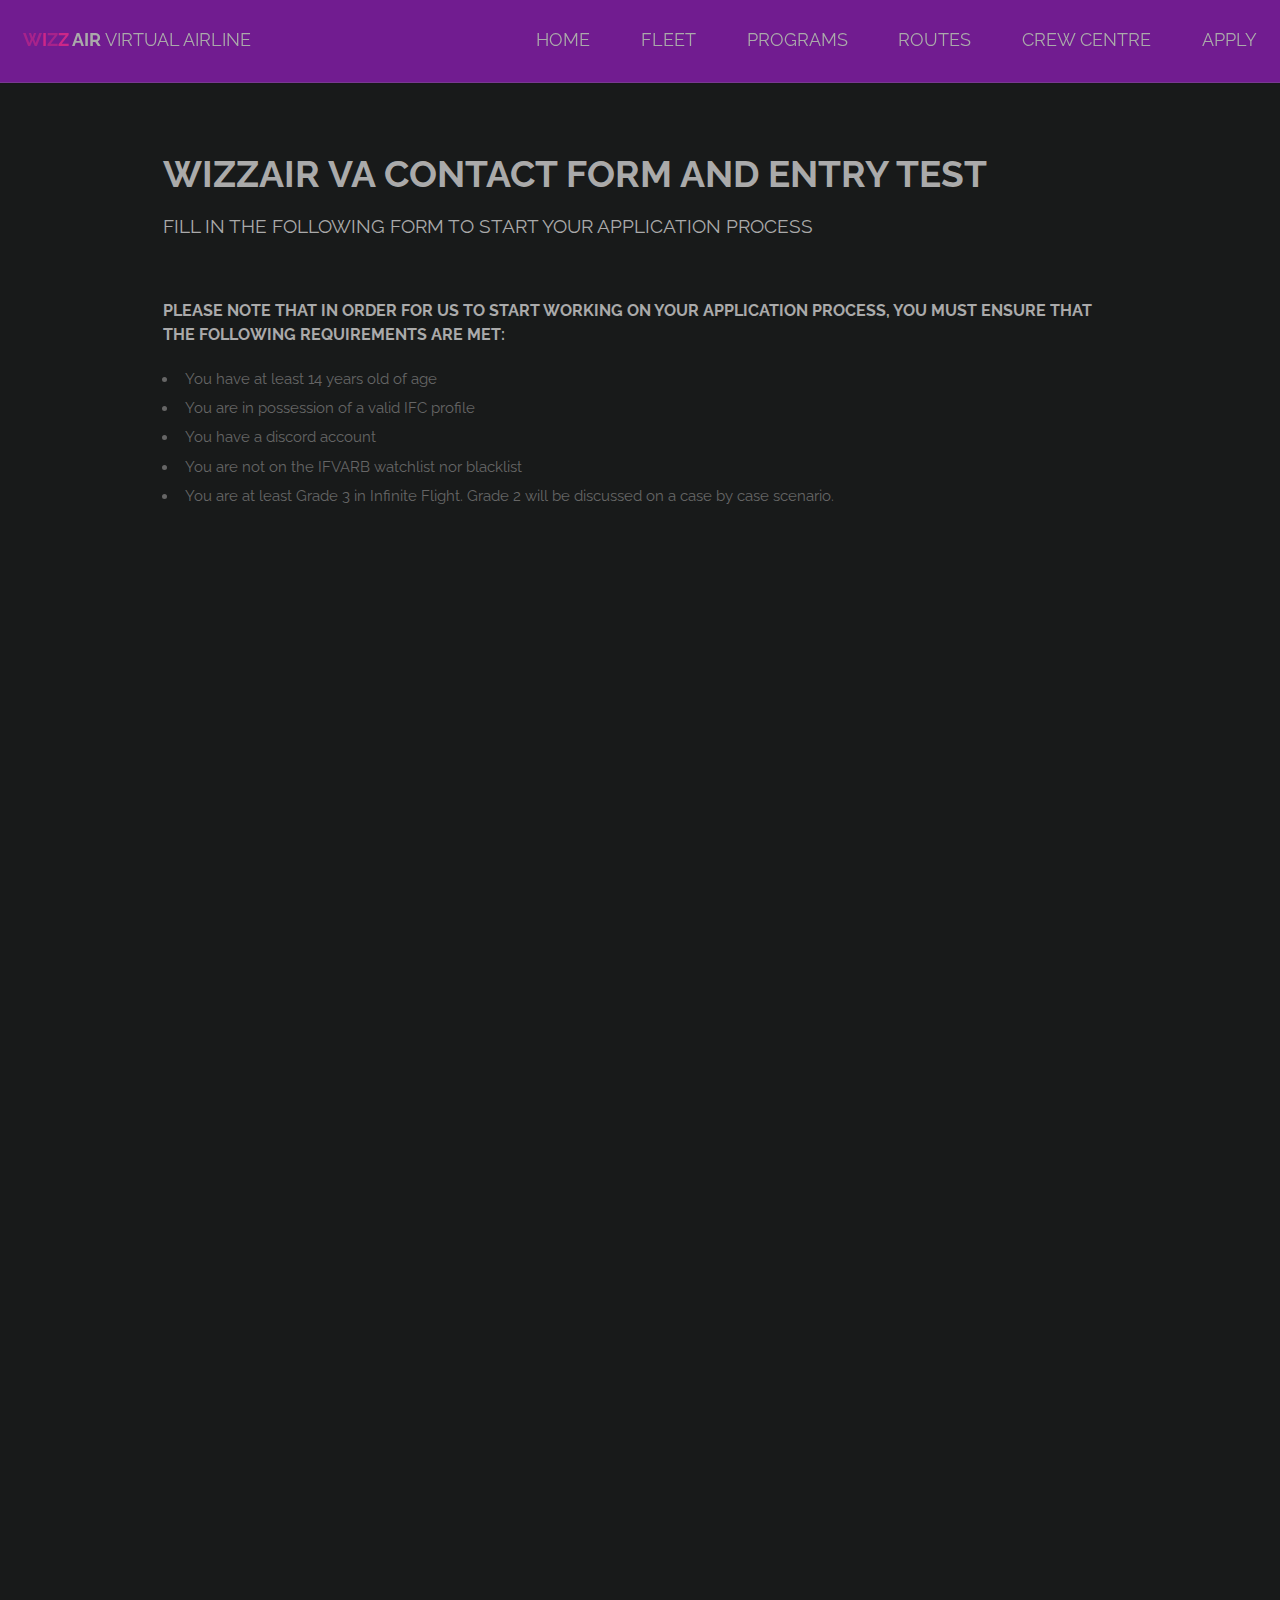
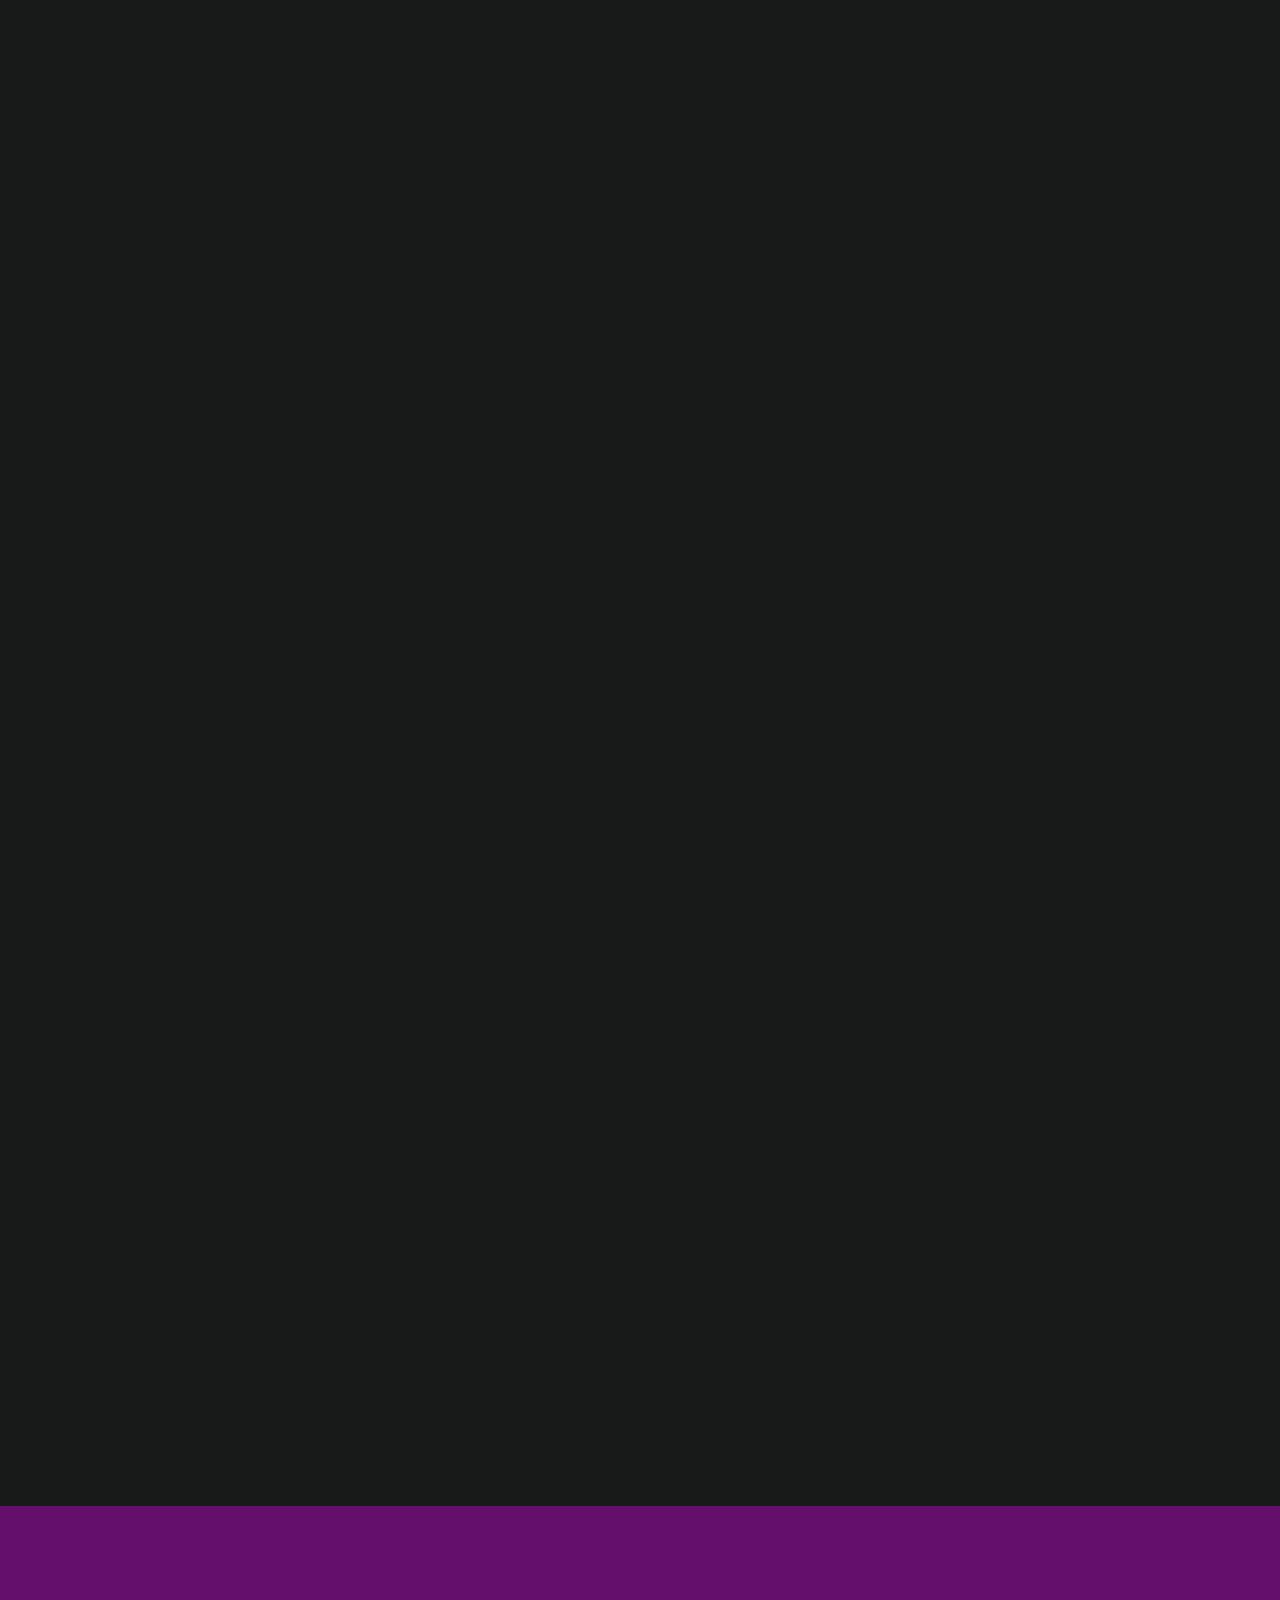
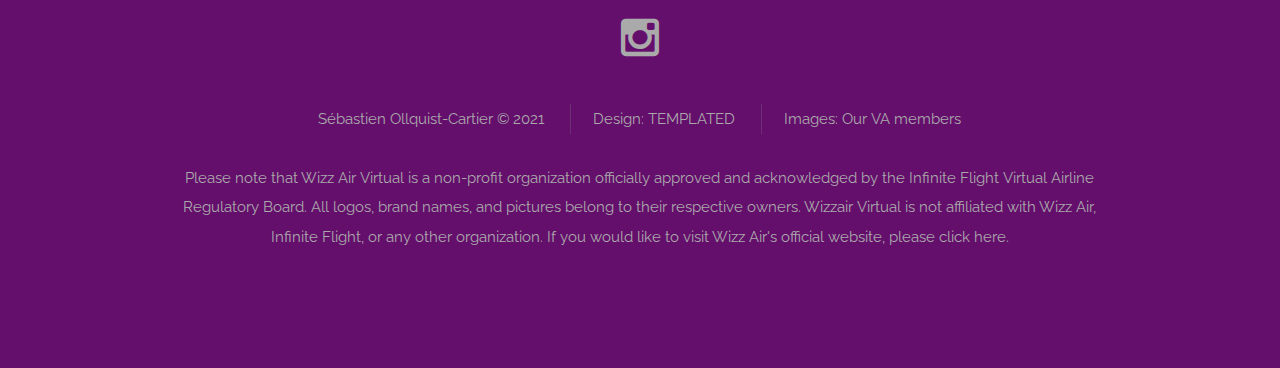
<file: contact.html>
<!DOCTYPE HTML>
<!--
	Basic design by TEMPLATED
	templated.co @templatedco
	Released for free under the Creative Commons Attribution 3.0 license (templated.co/license)

    Website Author: Sébastien Ollquist-Cartier
    Description   : Wizzair VA website
    Page          : contact.html (How to reach us)
    Version       : 1.1
    Date          : April 2021
-->
<html>

<head>
    <title>Wizzair Virtual Airline</title>
    <meta charset="utf-8" />
    <meta name="viewport" content="width=device-width, initial-scale=1" />
    <link rel="stylesheet" href="assets/css/main.css" />
    <link rel="stylesheet" href="assets/css/secondary.css" />
</head>

<body>

    <!-- Header -->
    <header id="header">
        <h1><strong><a href="index.html"><span class="wizz">
                        <span>W</span><span>i</span><span>z</span><span>z</span>
                    </span>air</a></strong> Virtual Airline</h1>
        <nav id="nav">
            <ul>
                <li><a href="index.html">Home</a></li>
                <li><a href="fleet.html">Fleet</a></li>
                <li><a href="programs.html">Programs</a></li>
                <li><a href="flights.html">Routes</a></li>
                <li><a href="crew_centre.html">Crew centre</a></li>
                <li><a href="contact.html">Apply</a></li>
            </ul>
        </nav>
    </header>

    <a href="#menu" class="navPanelToggle"><span class="fa fa-bars"></span></a>

    <section id="main" class="wrapper">
        <div class="container">
            <header class="major special">
                <h2>Wizzair VA contact form and entry test</h2>
                <p>Fill in the following form to start your application process</p>
            </header>

            <h4>Please note that in order for us to start working on your application process, you must ensure that the following requirements are met:</h4>
            <ul>
                <li>You have at least 14 years old of age</li>
                <li>You are in possession of a valid IFC profile</li>
                <li>You have a discord account</li>
                <li>You are not on the IFVARB watchlist nor blacklist</li>
                <li>You are at least Grade 3 in Infinite Flight. Grade 2 will be discussed on a case by case scenario.</li>
            </ul>

            <iframe
                src="https://docs.google.com/forms/d/e/1FAIpQLScZJlf_hMROjCIi0i5Xox-kZVpqmY8c-LiKjEJIa7ZpMpRRyA/viewform?embedded=true"
                width="640" height="2498" frameborder="0" marginheight="0" marginwidth="0">Loading…</iframe>
    <!-- 
            Manual formular
            <form action="#" method="POST" target="_blank">
                <label for="fname">First Name*</label>
                <input type="text" id="fname" name="firstname" placeholder="Your name..">
            
                <label for="lname">Last Name*</label>
                <input type="text" id="lname" name="lastname" placeholder="Your last name..">

                <label for="lname">IFC username*</label>
                <input type="text" id="lname" name="lastname" placeholder="Your IFC name..">

                <label for="lname">Email address*</label>
                <input type="text" id="email" name="email" placeholder="Your email..">

                <label for="lname">Date of birth*</label>
                <input type="text" id="email" name="email" placeholder="dd-mm-yyyy">
            
                <label for="country">Country</label>
                <select id="country" name="country">
                    <option>select country</option>
                    <option value="AF">Afghanistan</option>
                    <option value="AX">Aland Islands</option>
                    <option value="AL">Albania</option>
                    <option value="DZ">Algeria</option>
                    <option value="AS">American Samoa</option>
                    <option value="AD">Andorra</option>
                    <option value="AO">Angola</option>
                    <option value="AI">Anguilla</option>
                    <option value="AQ">Antarctica</option>
                    <option value="AG">Antigua and Barbuda</option>
                    <option value="AR">Argentina</option>
                    <option value="AM">Armenia</option>
                    <option value="AW">Aruba</option>
                    <option value="AU">Australia</option>
                    <option value="AT">Austria</option>
                    <option value="AZ">Azerbaijan</option>
                    <option value="BS">Bahamas</option>
                    <option value="BH">Bahrain</option>
                    <option value="BD">Bangladesh</option>
                    <option value="BB">Barbados</option>
                    <option value="BY">Belarus</option>
                    <option value="BE">Belgium</option>
                    <option value="BZ">Belize</option>
                    <option value="BJ">Benin</option>
                    <option value="BM">Bermuda</option>
                    <option value="BT">Bhutan</option>
                    <option value="BO">Bolivia</option>
                    <option value="BQ">Bonaire, Sint Eustatius and Saba</option>
                    <option value="BA">Bosnia and Herzegovina</option>
                    <option value="BW">Botswana</option>
                    <option value="BV">Bouvet Island</option>
                    <option value="BR">Brazil</option>
                    <option value="IO">British Indian Ocean Territory</option>
                    <option value="BN">Brunei Darussalam</option>
                    <option value="BG">Bulgaria</option>
                    <option value="BF">Burkina Faso</option>
                    <option value="BI">Burundi</option>
                    <option value="KH">Cambodia</option>
                    <option value="CM">Cameroon</option>
                    <option value="CA">Canada</option>
                    <option value="CV">Cape Verde</option>
                    <option value="KY">Cayman Islands</option>
                    <option value="CF">Central African Republic</option>
                    <option value="TD">Chad</option>
                    <option value="CL">Chile</option>
                    <option value="CN">China</option>
                    <option value="CX">Christmas Island</option>
                    <option value="CC">Cocos (Keeling) Islands</option>
                    <option value="CO">Colombia</option>
                    <option value="KM">Comoros</option>
                    <option value="CG">Congo</option>
                    <option value="CD">Congo, the Democratic Republic of the</option>
                    <option value="CK">Cook Islands</option>
                    <option value="CR">Costa Rica</option>
                    <option value="CI">Cote D'Ivoire</option>
                    <option value="HR">Croatia</option>
                    <option value="CU">Cuba</option>
                    <option value="CW">Curacao</option>
                    <option value="CY">Cyprus</option>
                    <option value="CZ">Czech Republic</option>
                    <option value="DK">Denmark</option>
                    <option value="DJ">Djibouti</option>
                    <option value="DM">Dominica</option>
                    <option value="DO">Dominican Republic</option>
                    <option value="EC">Ecuador</option>
                    <option value="EG">Egypt</option>
                    <option value="SV">El Salvador</option>
                    <option value="GQ">Equatorial Guinea</option>
                    <option value="ER">Eritrea</option>
                    <option value="EE">Estonia</option>
                    <option value="ET">Ethiopia</option>
                    <option value="FK">Falkland Islands (Malvinas)</option>
                    <option value="FO">Faroe Islands</option>
                    <option value="FJ">Fiji</option>
                    <option value="FI">Finland</option>
                    <option value="FR">France</option>
                    <option value="GF">French Guiana</option>
                    <option value="PF">French Polynesia</option>
                    <option value="TF">French Southern Territories</option>
                    <option value="GA">Gabon</option>
                    <option value="GM">Gambia</option>
                    <option value="GE">Georgia</option>
                    <option value="DE">Germany</option>
                    <option value="GH">Ghana</option>
                    <option value="GI">Gibraltar</option>
                    <option value="GR">Greece</option>
                    <option value="GL">Greenland</option>
                    <option value="GD">Grenada</option>
                    <option value="GP">Guadeloupe</option>
                    <option value="GU">Guam</option>
                    <option value="GT">Guatemala</option>
                    <option value="GG">Guernsey</option>
                    <option value="GN">Guinea</option>
                    <option value="GW">Guinea-Bissau</option>
                    <option value="GY">Guyana</option>
                    <option value="HT">Haiti</option>
                    <option value="HM">Heard Island and Mcdonald Islands</option>
                    <option value="VA">Holy See (Vatican City State)</option>
                    <option value="HN">Honduras</option>
                    <option value="HK">Hong Kong</option>
                    <option value="HU">Hungary</option>
                    <option value="IS">Iceland</option>
                    <option value="IN">India</option>
                    <option value="ID">Indonesia</option>
                    <option value="IR">Iran, Islamic Republic of</option>
                    <option value="IQ">Iraq</option>
                    <option value="IE">Ireland</option>
                    <option value="IM">Isle of Man</option>
                    <option value="IL">Israel</option>
                    <option value="IT">Italy</option>
                    <option value="JM">Jamaica</option>
                    <option value="JP">Japan</option>
                    <option value="JE">Jersey</option>
                    <option value="JO">Jordan</option>
                    <option value="KZ">Kazakhstan</option>
                    <option value="KE">Kenya</option>
                    <option value="KI">Kiribati</option>
                    <option value="KP">Korea, Democratic People"s Republic of</option>
                    <option value="KR">Korea, Republic of</option>
                    <option value="XK">Kosovo</option>
                    <option value="KW">Kuwait</option>
                    <option value="KG">Kyrgyzstan</option>
                    <option value="LA">Lao People's Democratic Republic</option>
                    <option value="LV">Latvia</option>
                    <option value="LB">Lebanon</option>
                    <option value="LS">Lesotho</option>
                    <option value="LR">Liberia</option>
                    <option value="LY">Libyan Arab Jamahiriya</option>
                    <option value="LI">Liechtenstein</option>
                    <option value="LT">Lithuania</option>
                    <option value="LU">Luxembourg</option>
                    <option value="MO">Macao</option>
                    <option value="MK">Macedonia, the Former Yugoslav Republic of</option>
                    <option value="MG">Madagascar</option>
                    <option value="MW">Malawi</option>
                    <option value="MY">Malaysia</option>
                    <option value="MV">Maldives</option>
                    <option value="ML">Mali</option>
                    <option value="MT">Malta</option>
                    <option value="MH">Marshall Islands</option>
                    <option value="MQ">Martinique</option>
                    <option value="MR">Mauritania</option>
                    <option value="MU">Mauritius</option>
                    <option value="YT">Mayotte</option>
                    <option value="MX">Mexico</option>
                    <option value="FM">Micronesia, Federated States of</option>
                    <option value="MD">Moldova, Republic of</option>
                    <option value="MC">Monaco</option>
                    <option value="MN">Mongolia</option>
                    <option value="ME">Montenegro</option>
                    <option value="MS">Montserrat</option>
                    <option value="MA">Morocco</option>
                    <option value="MZ">Mozambique</option>
                    <option value="MM">Myanmar</option>
                    <option value="NA">Namibia</option>
                    <option value="NR">Nauru</option>
                    <option value="NP">Nepal</option>
                    <option value="NL">Netherlands</option>
                    <option value="AN">Netherlands Antilles</option>
                    <option value="NC">New Caledonia</option>
                    <option value="NZ">New Zealand</option>
                    <option value="NI">Nicaragua</option>
                    <option value="NE">Niger</option>
                    <option value="NG">Nigeria</option>
                    <option value="NU">Niue</option>
                    <option value="NF">Norfolk Island</option>
                    <option value="MP">Northern Mariana Islands</option>
                    <option value="NO">Norway</option>
                    <option value="OM">Oman</option>
                    <option value="PK">Pakistan</option>
                    <option value="PW">Palau</option>
                    <option value="PS">Palestinian Territory, Occupied</option>
                    <option value="PA">Panama</option>
                    <option value="PG">Papua New Guinea</option>
                    <option value="PY">Paraguay</option>
                    <option value="PE">Peru</option>
                    <option value="PH">Philippines</option>
                    <option value="PN">Pitcairn</option>
                    <option value="PL">Poland</option>
                    <option value="PT">Portugal</option>
                    <option value="PR">Puerto Rico</option>
                    <option value="QA">Qatar</option>
                    <option value="RE">Reunion</option>
                    <option value="RO">Romania</option>
                    <option value="RU">Russian Federation</option>
                    <option value="RW">Rwanda</option>
                    <option value="BL">Saint Barthelemy</option>
                    <option value="SH">Saint Helena</option>
                    <option value="KN">Saint Kitts and Nevis</option>
                    <option value="LC">Saint Lucia</option>
                    <option value="MF">Saint Martin</option>
                    <option value="PM">Saint Pierre and Miquelon</option>
                    <option value="VC">Saint Vincent and the Grenadines</option>
                    <option value="WS">Samoa</option>
                    <option value="SM">San Marino</option>
                    <option value="ST">Sao Tome and Principe</option>
                    <option value="SA">Saudi Arabia</option>
                    <option value="SN">Senegal</option>
                    <option value="RS">Serbia</option>
                    <option value="CS">Serbia and Montenegro</option>
                    <option value="SC">Seychelles</option>
                    <option value="SL">Sierra Leone</option>
                    <option value="SG">Singapore</option>
                    <option value="SX">Sint Maarten</option>
                    <option value="SK">Slovakia</option>
                    <option value="SI">Slovenia</option>
                    <option value="SB">Solomon Islands</option>
                    <option value="SO">Somalia</option>
                    <option value="ZA">South Africa</option>
                    <option value="GS">South Georgia and the South Sandwich Islands</option>
                    <option value="SS">South Sudan</option>
                    <option value="ES">Spain</option>
                    <option value="LK">Sri Lanka</option>
                    <option value="SD">Sudan</option>
                    <option value="SR">Suriname</option>
                    <option value="SJ">Svalbard and Jan Mayen</option>
                    <option value="SZ">Swaziland</option>
                    <option value="SE">Sweden</option>
                    <option value="CH">Switzerland</option>
                    <option value="SY">Syrian Arab Republic</option>
                    <option value="TW">Taiwan, Province of China</option>
                    <option value="TJ">Tajikistan</option>
                    <option value="TZ">Tanzania, United Republic of</option>
                    <option value="TH">Thailand</option>
                    <option value="TL">Timor-Leste</option>
                    <option value="TG">Togo</option>
                    <option value="TK">Tokelau</option>
                    <option value="TO">Tonga</option>
                    <option value="TT">Trinidad and Tobago</option>
                    <option value="TN">Tunisia</option>
                    <option value="TR">Turkey</option>
                    <option value="TM">Turkmenistan</option>
                    <option value="TC">Turks and Caicos Islands</option>
                    <option value="TV">Tuvalu</option>
                    <option value="UG">Uganda</option>
                    <option value="UA">Ukraine</option>
                    <option value="AE">United Arab Emirates</option>
                    <option value="GB">United Kingdom</option>
                    <option value="US">United States</option>
                    <option value="UM">United States Minor Outlying Islands</option>
                    <option value="UY">Uruguay</option>
                    <option value="UZ">Uzbekistan</option>
                    <option value="VU">Vanuatu</option>
                    <option value="VE">Venezuela</option>
                    <option value="VN">Viet Nam</option>
                    <option value="VG">Virgin Islands, British</option>
                    <option value="VI">Virgin Islands, U.s.</option>
                    <option value="WF">Wallis and Futuna</option>
                    <option value="EH">Western Sahara</option>
                    <option value="YE">Yemen</option>
                    <option value="ZM">Zambia</option>
                    <option value="ZW">Zimbabwe</option>
                </select>
            
                <label for="subject">Why do you want to join us ?</label>
                <textarea id="subject" name="subject" placeholder="Write here.." style="height:200px"></textarea>
            
                <ul class="actions">
                    <input type="submit" class="button special" value="Submit Application">
                </ul>
            </form>
            <div style="position: absolute; left: -5000px;">
                <input type="checkbox" name="exciting_peach_matte_bowl" value="1" tabindex="-1" autocomplete="no">
            </div>
            -->
        </div>
    </section>


    <!-- Footer -->
    <footer id="footer">
        <div class="container">
            <ul class="icons">
                <li>
                    <a href="https://www.instagram.com/wizzairvirtualif/" class="icon fa-instagram"></a>
                </li>
            </ul>
            <ul class="copyright">
                <li>Sébastien Ollquist-Cartier &copy; 2021</li>
                <li>Design: <a href="http://templated.co">TEMPLATED</a></li>
                <li>Images: Our VA members</li>
            </ul>
            <p>Please note that Wizz Air Virtual is a non-profit organization officially approved and acknowledged by the Infinite
            Flight Virtual Airline Regulatory Board. All logos, brand names, and pictures belong to their respective owners.
            Wizzair
            Virtual is not affiliated with Wizz Air, Infinite Flight, or any other organization. If you would like to visit Wizz Air's official website, please click <a href="https://wizzair.com">here</a>.</p>
        </div>
    </footer>

    <!-- Scripts -->
    <script src="assets/js/jquery.min.js"></script>
    <script src="assets/js/skel.min.js"></script>
    <script src="assets/js/util.js"></script>
    <script src="assets/js/main.js"></script>

</body>

</html>
</file>
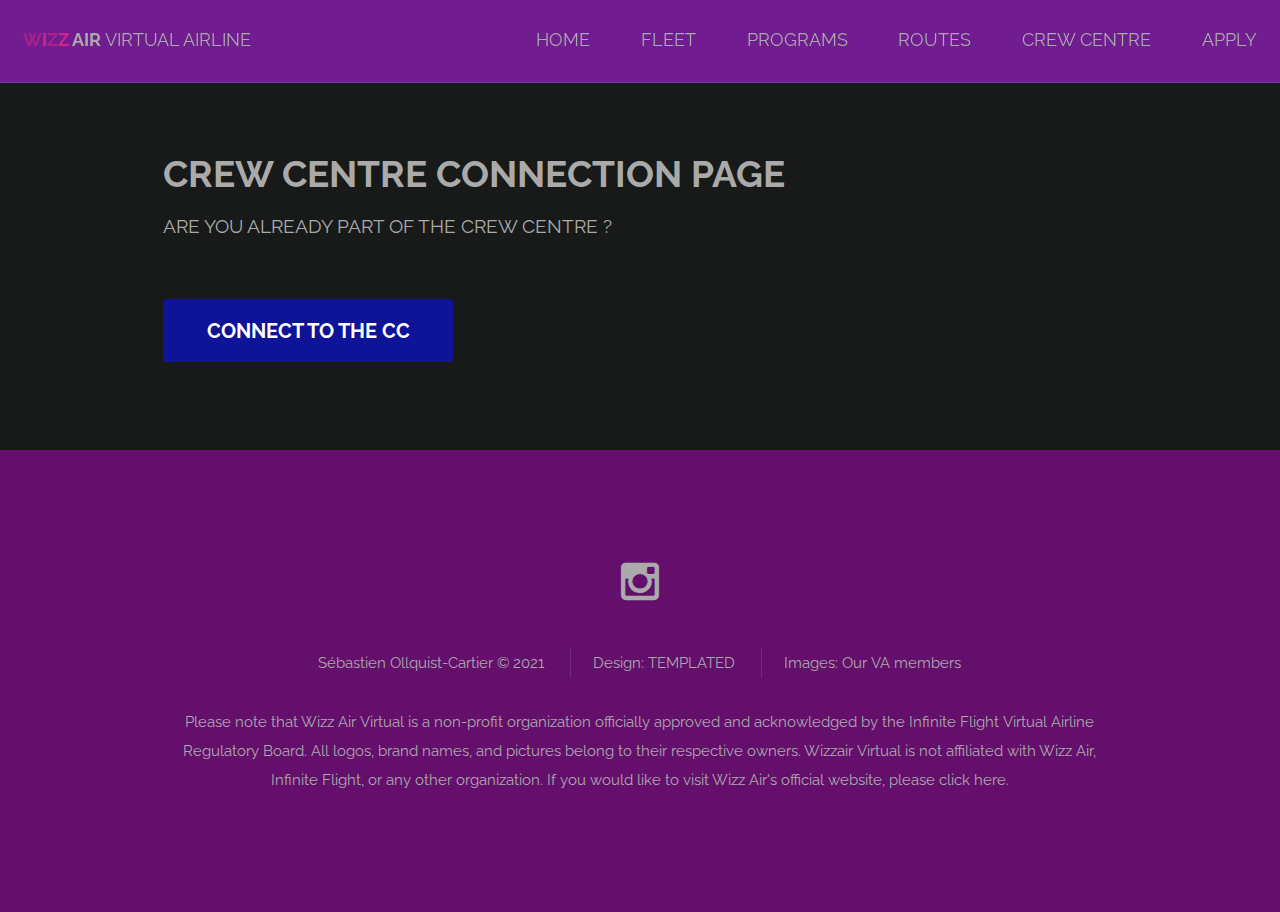
<file: crew_centre.html>
<!DOCTYPE HTML>
<!--
	Basic design by TEMPLATED
	templated.co @templatedco
	Released for free under the Creative Commons Attribution 3.0 license (templated.co/license)

    Website Author: Sébastien Ollquist-Cartier
    Description   : Wizzair VA website
    Page          : crew_centre.html (Page to access the Crew Center - not part of this website)
    Version       : 1.1
    Date          : April 2021
-->
<html>

<head>
    <title>Wizzair Virtual Airline</title>
    <meta charset="utf-8" />
    <meta name="viewport" content="width=device-width, initial-scale=1" />
    <link rel="stylesheet" href="assets/css/main.css" />
    <link rel="stylesheet" href="assets/css/secondary.css" />
</head>

<body>

    <!-- Header -->
    <header id="header">
        <h1><strong><a href="index.html"><span class="wizz">
                        <span>W</span><span>i</span><span>z</span><span>z</span>
                    </span>air</a></strong> Virtual Airline</h1>
        <nav id="nav">
            <ul>
                <li><a href="index.html">Home</a></li>
                <li><a href="fleet.html">Fleet</a></li>
                <li><a href="programs.html">Programs</a></li>
                <li><a href="flights.html">Routes</a></li>
                <li><a href="crew_centre.html">Crew centre</a></li>
                <li><a href="contact.html">Apply</a></li>
            </ul>
        </nav>
    </header>

    <a href="#menu" class="navPanelToggle"><span class="fa fa-bars"></span></a>

    <!-- Main -->
    <section id="main" class="wrapper">
        <div class="container">
            <header class="major special">
                <h2>Crew Centre connection page</h2>
                <p>Are you already part of the crew centre ?</p>
            </header>

            <!-- Text -->
            <section>
                <ul class="actions">
                    <li><a href="http://crew.wizzairvirtualif.com/" class="button special big">Connect to the CC</a></li>
                </ul>
            </section>

        </div>
    </section>

    <!-- Footer -->
    <footer id="footer">
        <div class="container">
            <ul class="icons">
                <li>
                    <a href="https://www.instagram.com/wizzairvirtualif/" class="icon fa-instagram"></a>
                </li>
            </ul>
            <ul class="copyright">
                <li>Sébastien Ollquist-Cartier &copy; 2021</li>
                <li>Design: <a href="http://templated.co">TEMPLATED</a></li>
                <li>Images: Our VA members</li>
            </ul>
            <p>Please note that Wizz Air Virtual is a non-profit organization officially approved and acknowledged by the Infinite
            Flight Virtual Airline Regulatory Board. All logos, brand names, and pictures belong to their respective owners.
            Wizzair
            Virtual is not affiliated with Wizz Air, Infinite Flight, or any other organization. If you would like to visit Wizz Air's official website, please click <a href="https://wizzair.com">here</a>.</p>
        </div>
    </footer>

    <!-- Scripts -->
    <script src="assets/js/jquery.min.js"></script>
    <script src="assets/js/skel.min.js"></script>
    <script src="assets/js/util.js"></script>
    <script src="assets/js/main.js"></script>

</body>

</html>
</file>
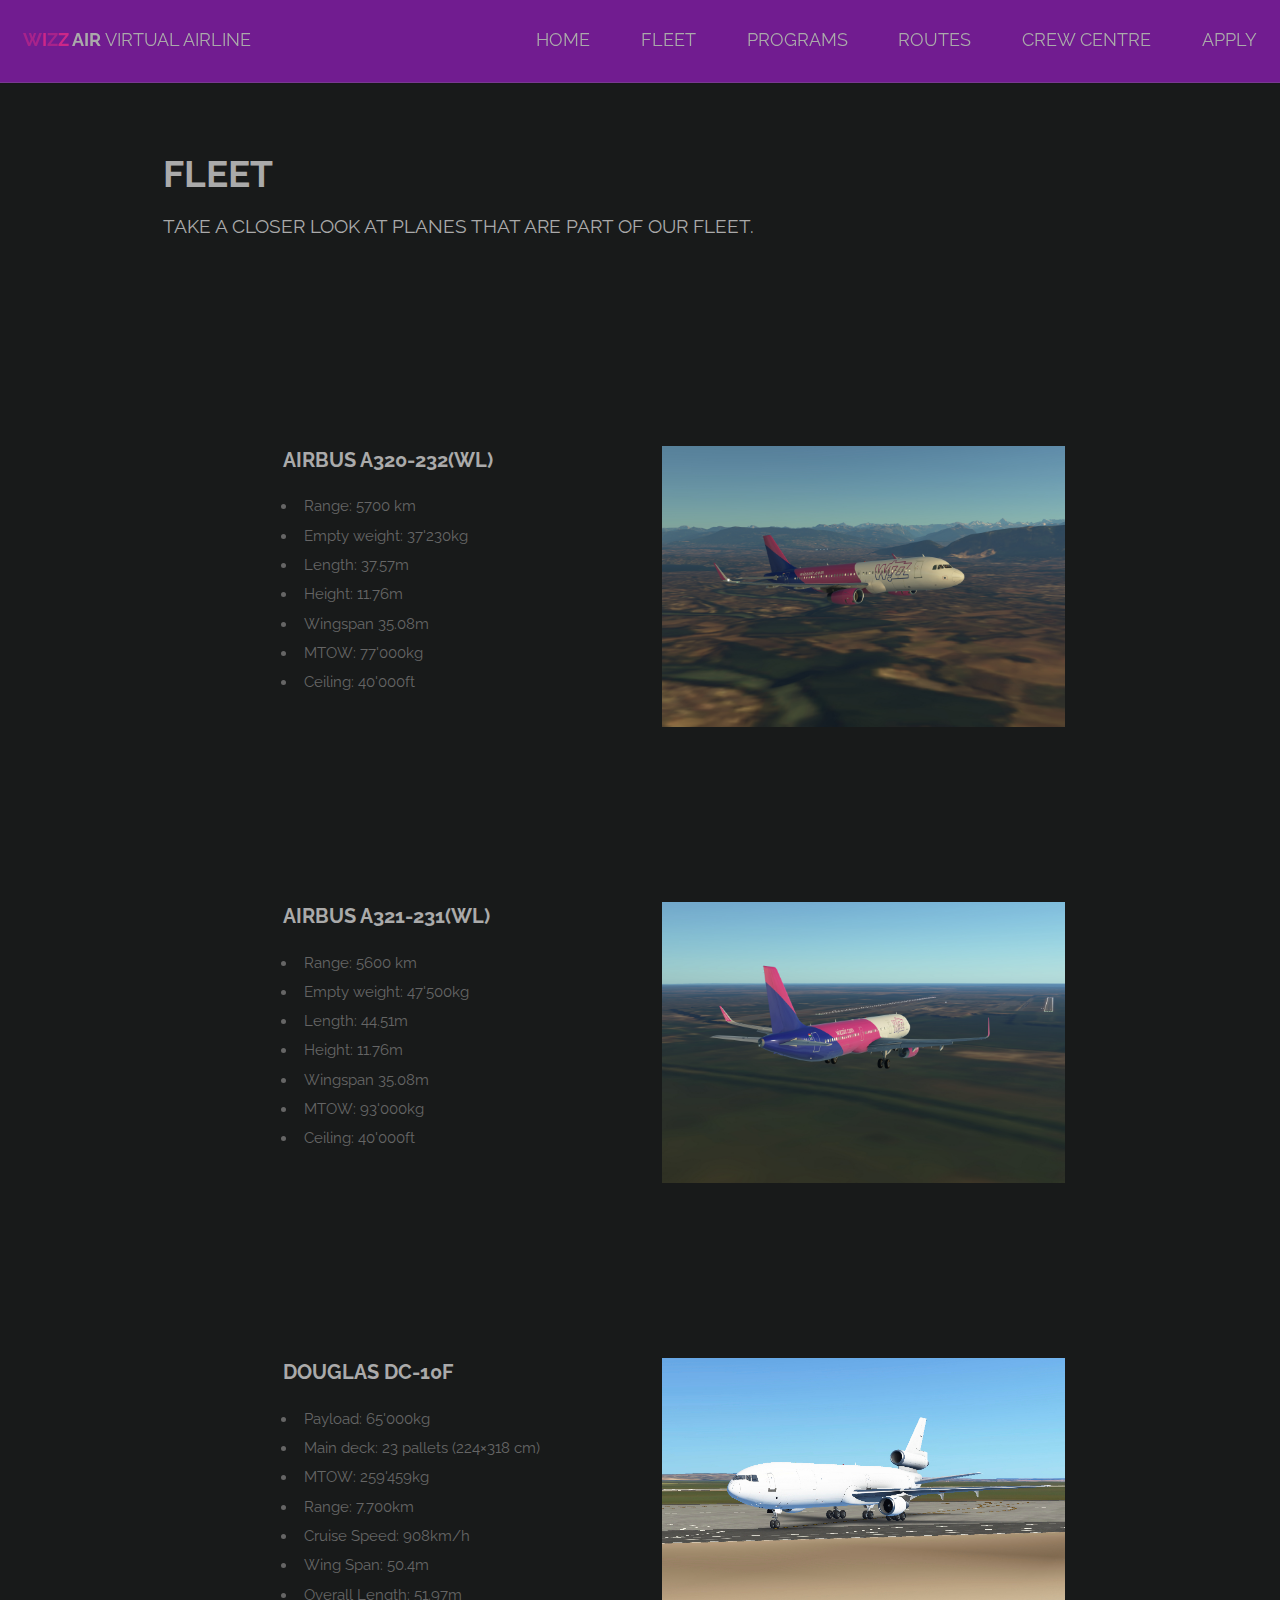
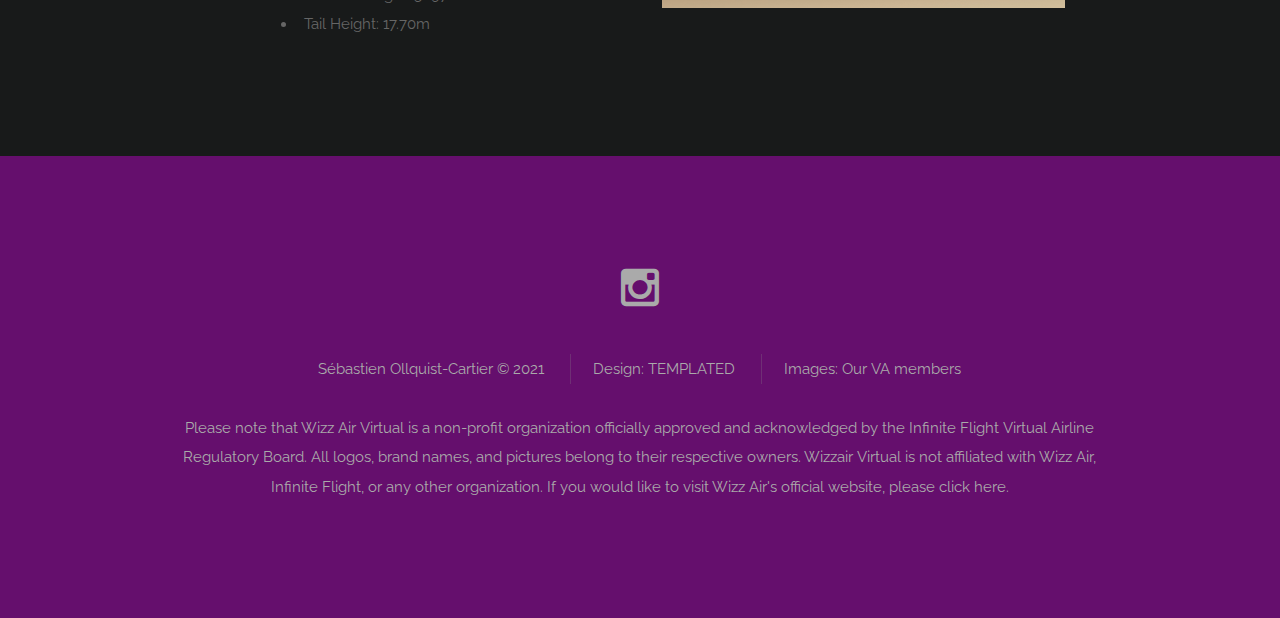
<file: fleet.html>
<!DOCTYPE HTML>
<!--
	Basic design by TEMPLATED
	templated.co @templatedco
	Released for free under the Creative Commons Attribution 3.0 license (templated.co/license)

    Website Author: Sébastien Ollquist-Cartier
    Description   : Wizzair VA website
    Page          : fleet.html (Wizzair VAs fleet page)
    Version       : 1.1
    Date          : April 2021
-->
<html>

<head>
    <title>Wizzair Virtual Airline</title>
    <meta charset="utf-8" />
    <meta name="viewport" content="width=device-width, initial-scale=1" />
    <link rel="stylesheet" href="assets/css/main.css" />
    <link rel="stylesheet" href="assets/css/secondary.css" />
</head>

<body>

    <!-- Header -->
    <header id="header">
        <h1><strong><a href="index.html"><span class="wizz">
                        <span>W</span><span>i</span><span>z</span><span>z</span>
                    </span>air</a></strong> Virtual Airline</h1>
        <nav id="nav">
            <ul>
                <li><a href="index.html">Home</a></li>
                <li><a href="fleet.html">Fleet</a></li>
                <li><a href="programs.html">Programs</a></li>
                <li><a href="flights.html">Routes</a></li>
                <li><a href="crew_centre.html">Crew centre</a></li>
                                <li><a href="contact.html">Apply</a></li>
            </ul>
        </nav>
    </header>

    <a href="#menu" class="navPanelToggle"><span class="fa fa-bars"></span></a>

    <!-- Main -->
    <section id="main" class="wrapper">
        <div class="container">

            <header class="major special">
                <h2>Fleet</h2>
                <p>Take a closer look at planes that are part of our fleet.</p>
            </header>
        </div>
    </section>

    <section id="one" class="wrapper style1">
        <div class="container 75%">
            <div class="row 200%">
                <div class="6u 12u$(medium)">
                    <header class="major">
                        <h3>Airbus A320-232(WL)</h3>
                        <ul>
                            <li>Range: 5700 km</li>
                            <li>Empty weight: 37'230kg</li>
                            <li>Length: 37.57m</li>
                            <li>Height: 11.76m</li>
                            <li>Wingspan 35.08m</li>
                            <li>MTOW: 77'000kg</li>
                            <li>Ceiling: 40'000ft</li>
                        </ul>
                    </header>
                    
                </div>
                <div class="6u$ 12u$(medium)">
                    <img src="images/wzz320.jpg" width="120%" />
                </div>
            </div>
        </div>
    </section>

    <section id="two" class="wrapper style1">
        <div class="container 75%">
            <div class="row 200%">
                <div class="6u 12u$(medium)">
                    <header class="major">
                        <h3>Airbus A321-231(WL)</h3>
                        <ul>
                            <li>Range: 5600 km</li>
                            <li>Empty weight: 47'500kg</li>
                            <li>Length: 44.51m</li>
                            <li>Height: 11.76m</li>
                            <li>Wingspan 35.08m</li>
                            <li>MTOW: 93'000kg</li>
                            <li>Ceiling: 40'000ft</li>
                        </ul>
                    </header>
                </div>
                <div class="6u$ 12u$(medium)">
                    <img src="images/wzz321.jpg" width="120%" />
                </div>
            </div>
        </div>
    </section>

    <section id="three" class="wrapper style1">
        <div class="container 75%">
            <div class="row 200%">
                <div class="6u 12u$(medium)">
                    <header class="major">
                        <h3>Douglas DC-10F</h3>
                        <ul>
                            <li>Payload: 65'000kg</li>
                            <li>Main deck: 23 pallets (224×318 cm)</li>
                            <li>MTOW: 259'459kg</li>
                            <li>Range: 7.700km</li>
                            <li>Cruise Speed: 908km/h</li>
                            <li>Wing Span: 50.4m</li>
                            <li>Overall Length: 51.97m</li>
                            <li>Tail Height: 17.70m</li>
                        </ul>
                    </header>
                </div>
                <div class="6u$ 12u$(medium)">
                    <img src="images/dc10_freighter.jpg" width="120%" />
                </div>
            </div>
        </div>
    </section>

    <!-- Footer -->
    <footer id="footer">
        <div class="container">
            <ul class="icons">
                <li>
                    <a href="https://www.instagram.com/wizzairvirtualif/" class="icon fa-instagram"></a>
                </li>
            </ul>
            <ul class="copyright">
                <li>Sébastien Ollquist-Cartier &copy; 2021</li>
                <li>Design: <a href="http://templated.co">TEMPLATED</a></li>
                <li>Images: Our VA members</li>
            </ul>
            <p>Please note that Wizz Air Virtual is a non-profit organization officially approved and acknowledged by the Infinite
            Flight Virtual Airline Regulatory Board. All logos, brand names, and pictures belong to their respective owners.
            Wizzair
            Virtual is not affiliated with Wizz Air, Infinite Flight, or any other organization. If you would like to visit Wizz Air's official website, please click <a href="https://wizzair.com">here</a>.</p>
        </div>
    </footer>

    <!-- Scripts -->
    <script src="assets/js/jquery.min.js"></script>
    <script src="assets/js/skel.min.js"></script>
    <script src="assets/js/util.js"></script>
    <script src="assets/js/main.js"></script>

</body>

</html>
</file>
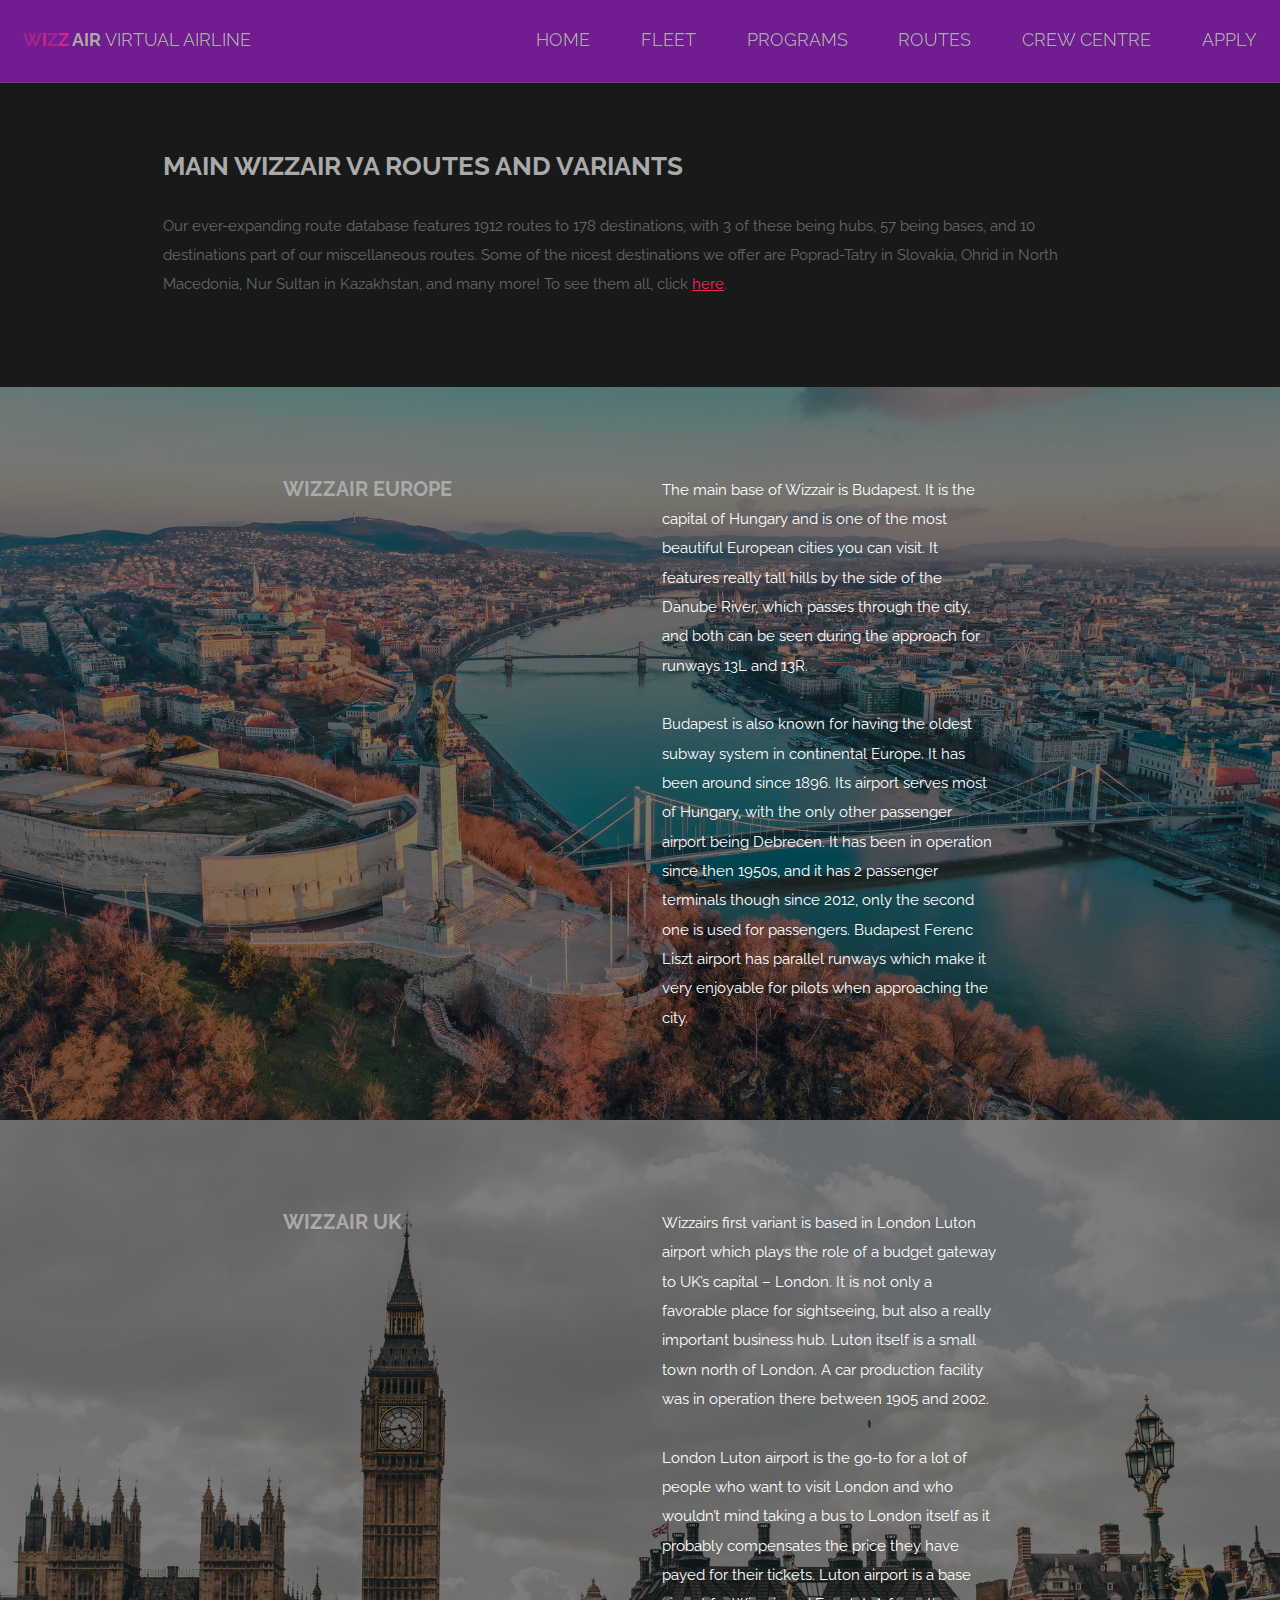
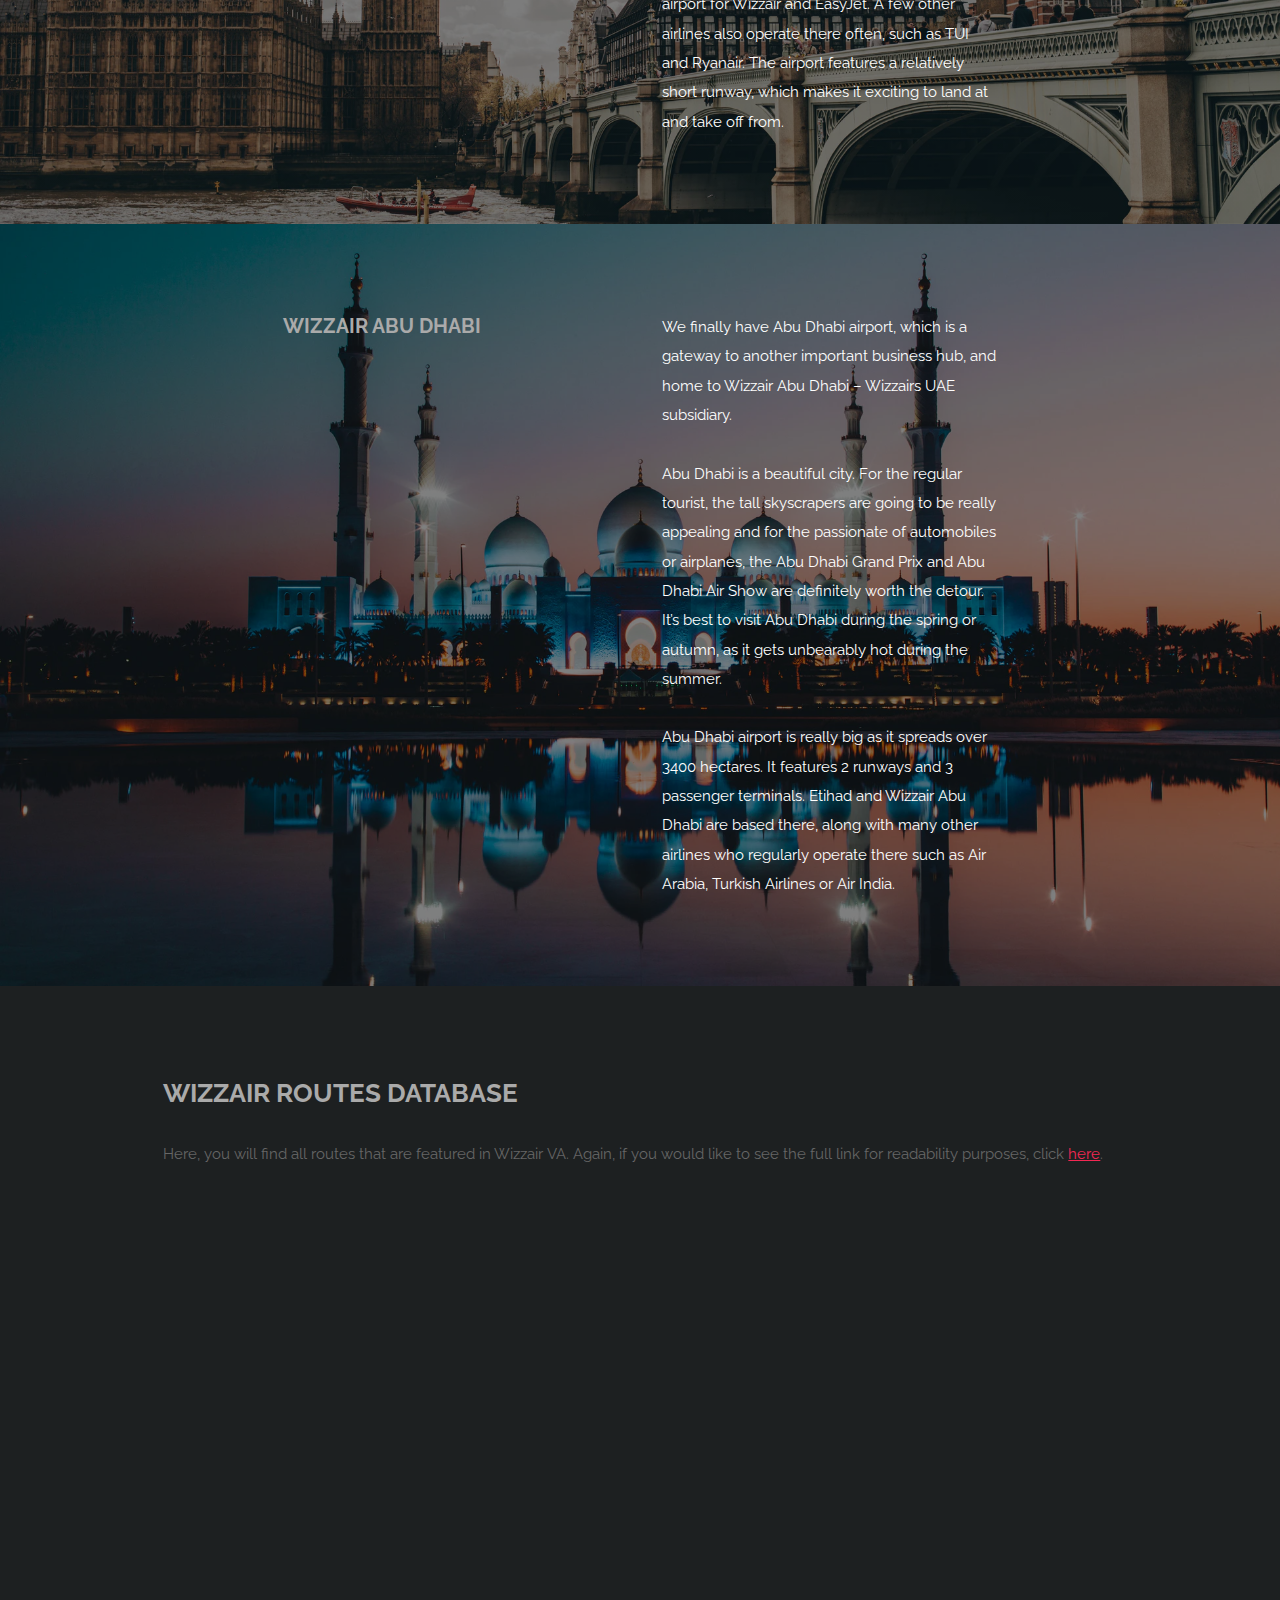
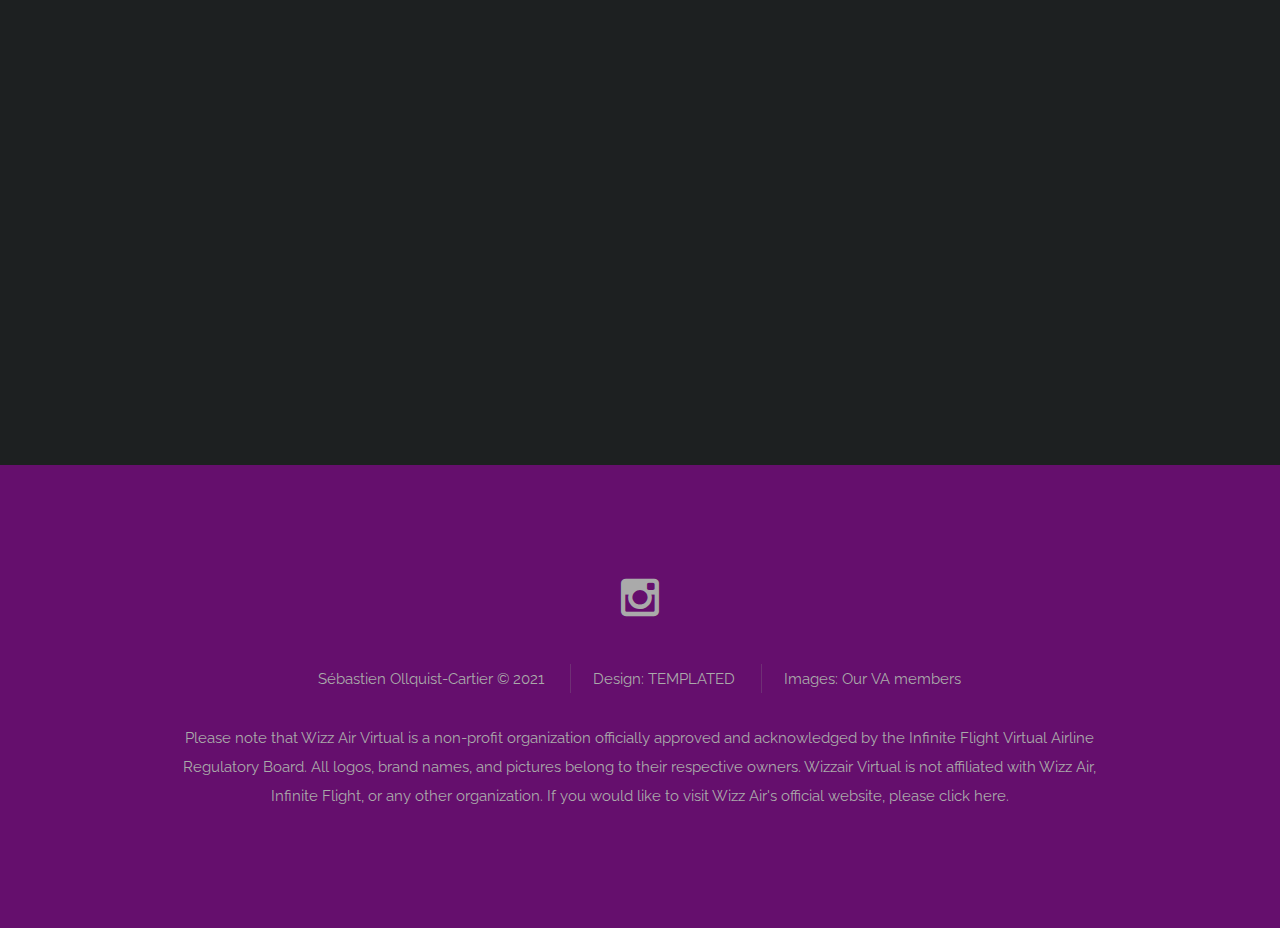
<file: flights.html>
<!DOCTYPE HTML>
<!--
	Basic design by TEMPLATED
	templated.co @templatedco
	Released for free under the Creative Commons Attribution 3.0 license (templated.co/license)

    Website Author: Sébastien Ollquist-Cartier
    Description   : Wizzair VA website
    Page          : flights.html (Route database page)
    Version       : 1.1
    Date          : April 2021
-->
<html>

<head>
    <title>Wizzair Virtual Airline</title>
    <meta charset="utf-8" />
    <meta name="viewport" content="width=device-width, initial-scale=1" />
    <link rel="stylesheet" href="assets/css/main.css" />
    <link rel="stylesheet" href="assets/css/secondary.css" />
</head>

<body>

    <!-- Header -->
    <header id="header">
        <h1><strong><a href="index.html"><span class="wizz">
                        <span>W</span><span>i</span><span>z</span><span>z</span>
                    </span>air</a></strong> Virtual Airline</h1>
        <nav id="nav">
            <ul>
                <li><a href="index.html">Home</a></li>
                <li><a href="fleet.html">Fleet</a></li>
                <li><a href="programs.html">Programs</a></li>
                <li><a href="flights.html">Routes</a></li>
                <li><a href="crew_centre.html">Crew centre</a></li>
                <li><a href="contact.html">Apply</a></li>
            </ul>
        </nav>
    </header>

    <a href="#menu" class="navPanelToggle"><span class="fa fa-bars"></span></a>

    <section id="main" class="wrapper">
        <div class="container">
            <h2>Main Wizzair VA routes and variants</h2>
            <p>Our ever-expanding route database features 1912 routes to 178 destinations, with 3 of these being hubs, 57 being bases, and 10 destinations part of our miscellaneous routes. Some of the nicest destinations we offer are Poprad-Tatry
            in Slovakia, Ohrid in North Macedonia, Nur Sultan in Kazakhstan, and many more! To see them all, click <a href="https://docs.google.com/spreadsheets/d/1h4kaWmnh8Ksi05yMvJcrqXrNCZ5RQYO_p0gaX1dAMDE/edit?usp=sharing">here</a>.</p>
        </div>
    </section>

    <section id="one" class="wrapper style1 routes-hu">
        <div class="container 75%">
            <div class="row 200%">
                <div class="6u 12u$(medium)">
                    <header class="major">
                        <h3>Wizzair Europe</h3>
                    </header>
                </div>
                <div class="6u$ 12u$(medium)">
                    <p style="color: white;">The main base of Wizzair is Budapest. It is the capital of Hungary and is one of the most beautiful European cities
                    you can visit. It features really tall hills by the side of the Danube River, which passes through the city, and both can be seen during the approach for runways 13L and 13R.</p>
                    <p style="color: white;">Budapest is also known for having the oldest subway system in continental Europe. It has been around since 1896.
                    Its airport serves most of Hungary, with the only other passenger airport being Debrecen. It has been in operation since then 1950s, and it has 2 passenger terminals though since 2012, only the second one is used for passengers.
                    Budapest Ferenc Liszt airport has parallel runways which make it very enjoyable for pilots when approaching the city.</p>
                </div>
            </div>
        </div>
    </section>

    <section id="two" class="wrapper style1 routes-uk">
        <div class="container 75%">
            <div class="row 200%">
                <div class="6u 12u$(medium)">
                    <header class="major">
                        <h3>Wizzair UK</h3>
                    </header>
                </div>
                <div class="6u 12u$(medium)">
                    <p style="color: white;">Wizzairs first variant is based in London Luton airport which plays the role of a budget gateway to UK’s capital – London. It is not only a favorable place for sightseeing, but also a really important business hub. Luton itself is a small town north of London. A car production facility was in operation there between 1905 and 2002.</p>
                    <p style="color: white;">London Luton airport is the go-to for a lot of people who want to visit London and who wouldn’t mind taking a bus to London itself as it probably compensates the price they have payed for their tickets. Luton airport is a base airport for Wizzair and EasyJet. A few other airlines also operate there often, such as TUI and Ryanair. The airport features a relatively short runway, which makes it exciting to land at and take off from.</p>
                </div>
            </div>
        </div>
    </section>

    <section id="three" class="wrapper style1 routes-uae">
        <div class="container 75%">
            <div class="row 200%">
                <div class="6u 12u$(medium)">
                    <header class="major">
                        <h3>Wizzair Abu Dhabi</h3>
                    </header>
                </div>
                <div class="6u 12u$(medium)">
                    <p style="color: white;">We finally have Abu Dhabi airport, which is a gateway to another important business hub, and home to Wizzair Abu Dhabi – Wizzairs UAE subsidiary.</p>
                    <p style="color: white;">Abu Dhabi is a beautiful city. For the regular tourist, the tall skyscrapers are going to be really appealing and for the passionate of automobiles or airplanes, the Abu Dhabi Grand Prix and Abu Dhabi Air Show are definitely worth the detour. It’s best to visit Abu Dhabi during the spring or autumn, as it gets unbearably hot during the summer.</p>
                    <p style="color: white;">Abu Dhabi airport is really big as it spreads over 3400 hectares. It features 2 runways and 3 passenger terminals. Etihad and Wizzair Abu Dhabi are based there, along with many other airlines who regularly operate there such as Air Arabia, Turkish Airlines or Air India.</p>
                </div>
            </div>
        </div>
    </section>

    <section id="four" class="wrapper style2">
        <div class="container 100%">
            <h2>Wizzair routes database</h2>
            <p>Here, you will find all routes that are featured in Wizzair VA. Again, if you would like to see the full link for readability purposes, click <a href="https://docs.google.com/spreadsheets/d/1h4kaWmnh8Ksi05yMvJcrqXrNCZ5RQYO_p0gaX1dAMDE/edit?usp=sharing">here</a>.</p>
            <iframe width="100%" height="800px"
                src="https://docs.google.com/spreadsheets/d/e/2PACX-1vRG1lRvsRv6cIenIpw4Thg8-m3E6JBHoUrsr-WoAGRpJA--MkZZDv7ZnFhtaiJe3zx6UHWOu_zYSOss/pubhtml?widget=true&amp;headers=false"></iframe>
        </div>
    </section>

    <!-- Footer -->
    <footer id="footer">
        <div class="container">
            <ul class="icons">
                <li>
                    <a href="https://www.instagram.com/wizzairvirtualif/" class="icon fa-instagram"></a>
                </li>
            </ul>
            <ul class="copyright">
                <li>Sébastien Ollquist-Cartier &copy; 2021</li>
                <li>Design: <a href="http://templated.co">TEMPLATED</a></li>
                <li>Images: Our VA members</li>
            </ul>
            <p>Please note that Wizz Air Virtual is a non-profit organization officially approved and acknowledged by the Infinite
            Flight Virtual Airline Regulatory Board. All logos, brand names, and pictures belong to their respective owners.
            Wizzair
            Virtual is not affiliated with Wizz Air, Infinite Flight, or any other organization. If you would like to visit Wizz Air's official website, please click <a href="https://wizzair.com">here</a>.</p>
        </div>
    </footer>

    <!-- Scripts -->
    <script src="assets/js/jquery.min.js"></script>
    <script src="assets/js/skel.min.js"></script>
    <script src="assets/js/util.js"></script>
    <script src="assets/js/main.js"></script>

</body>

</html>
</file>
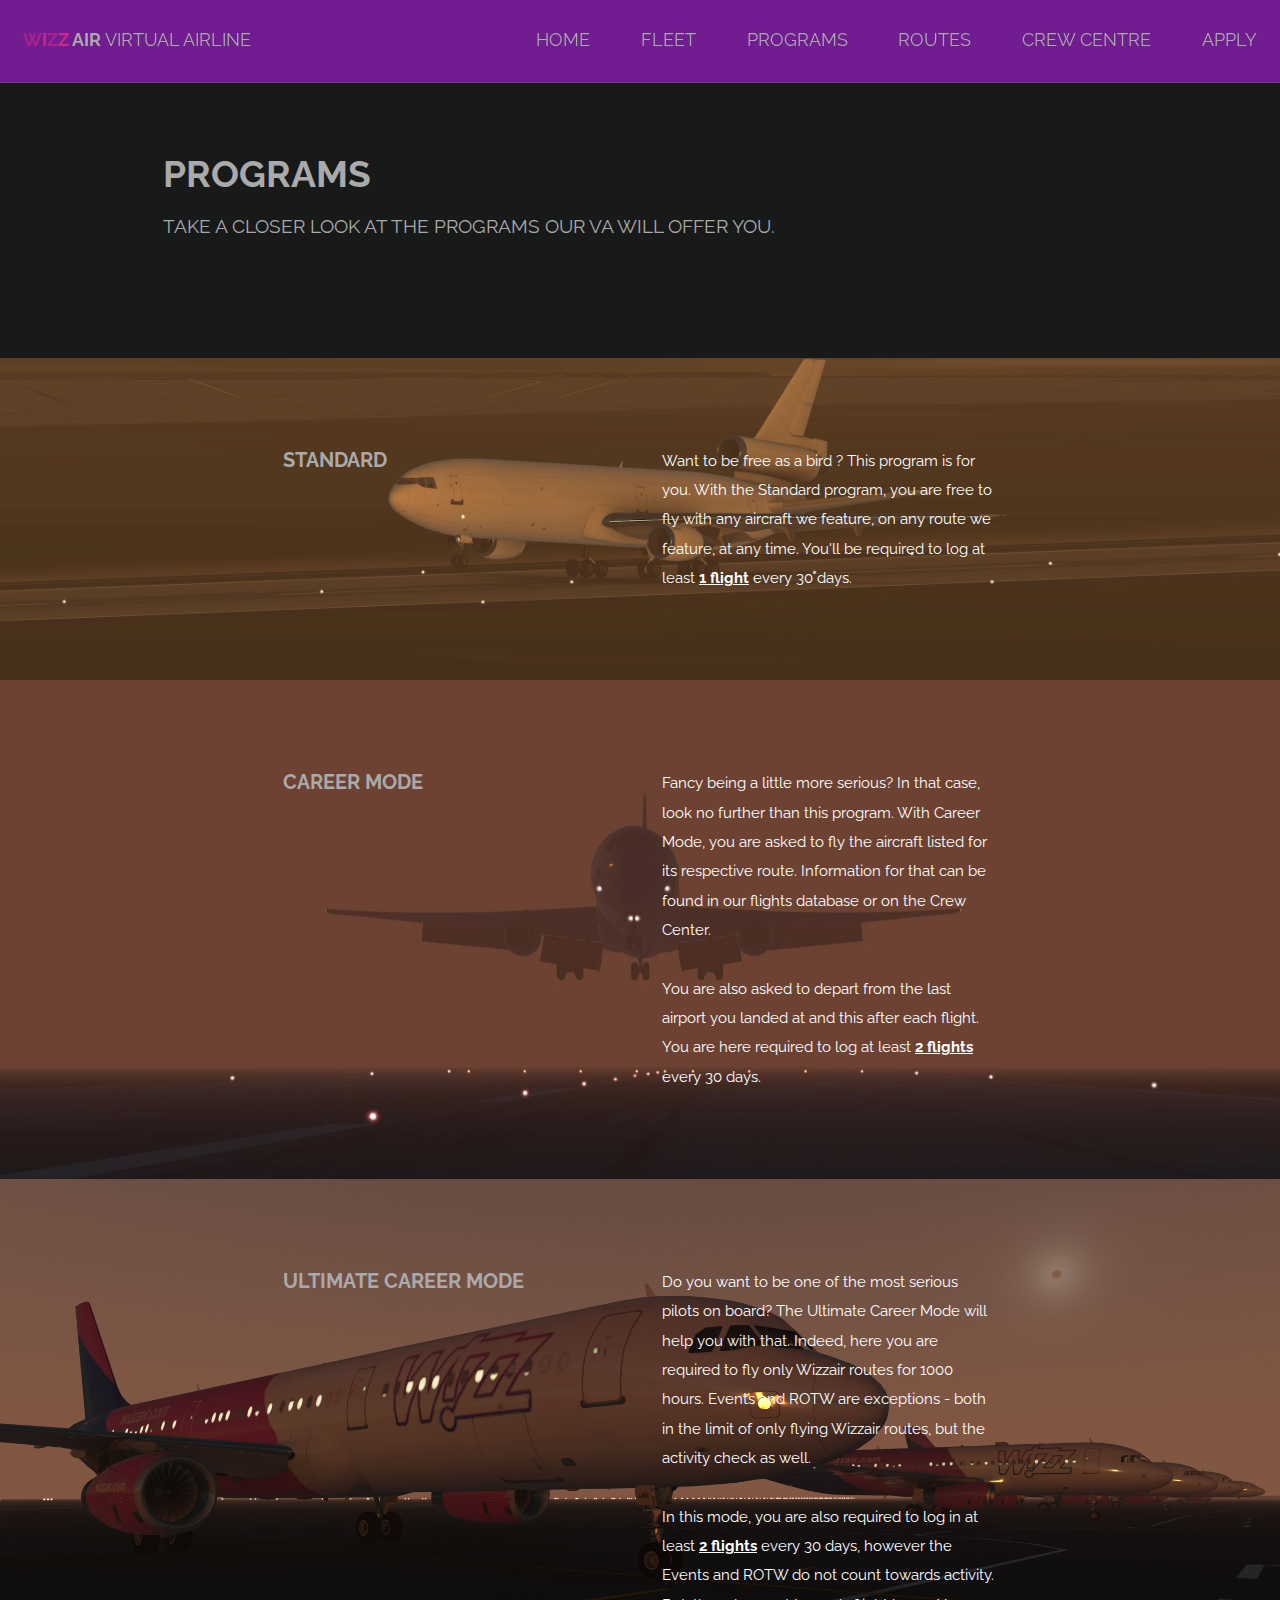
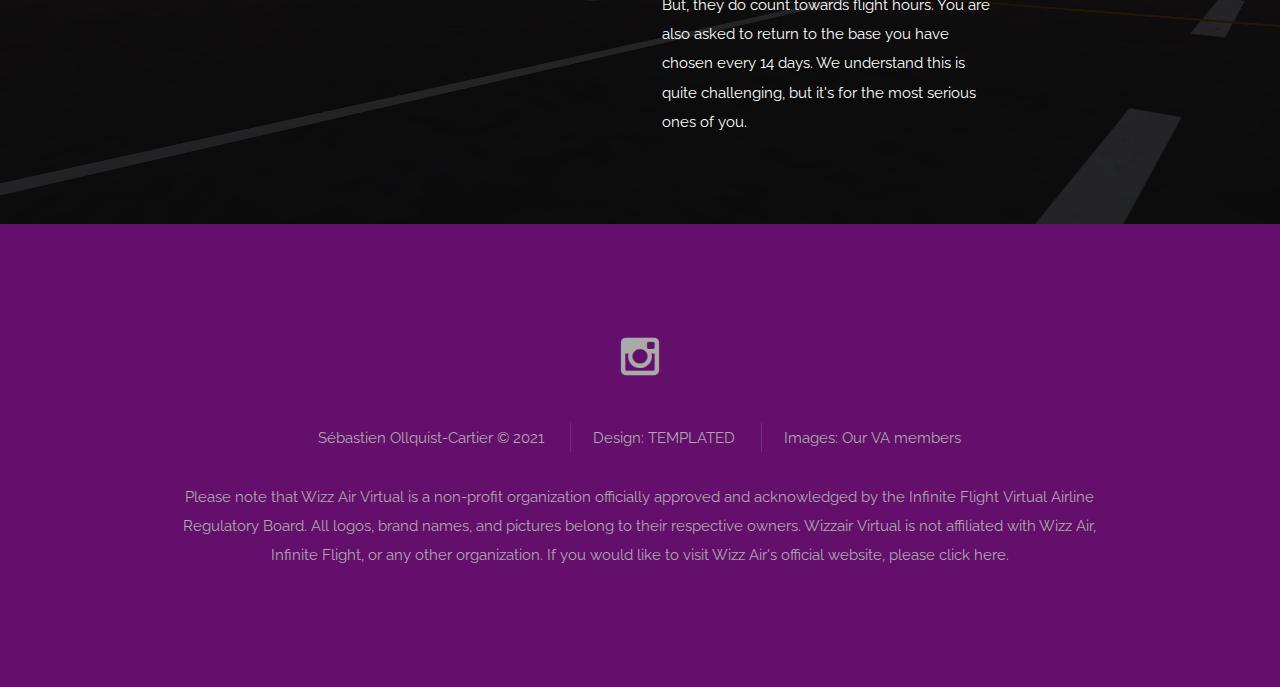
<file: programs.html>
<!DOCTYPE HTML>
<!--
	Basic design by TEMPLATED
	templated.co @templatedco
	Released for free under the Creative Commons Attribution 3.0 license (templated.co/license)

    Website Author: Sébastien Ollquist-Cartier
    Description   : Wizzair VA website
    Page          : programs.html (Main VA programs page)
    Version       : 1.1
    Date          : April 2021
-->
<html>

<head>
    <title>Wizzair Virtual Airline</title>
    <meta charset="utf-8" />
    <meta name="viewport" content="width=device-width, initial-scale=1" />
    <link rel="stylesheet" href="assets/css/main.css" />
    <link rel="stylesheet" href="assets/css/secondary.css" />
</head>

<body>

    <!-- Header -->
    <header id="header">
        <h1><strong><a href="index.html"><span class="wizz">
                        <span>W</span><span>i</span><span>z</span><span>z</span>
                    </span>air</a></strong> Virtual Airline</h1>
        <nav id="nav">
            <ul>
                <li><a href="index.html">Home</a></li>
                <li><a href="fleet.html">Fleet</a></li>
                <li><a href="programs.html">Programs</a></li>
                <li><a href="flights.html">Routes</a></li>
                <li><a href="crew_centre.html">Crew centre</a></li>  
                <li><a href="contact.html">Apply</a></li>
            </ul>
        </nav>
    </header>

    <a href="#menu" class="navPanelToggle"><span class="fa fa-bars"></span></a>

    <!-- Main -->
    <section id="main" class="wrapper">
        <div class="container">

            <header class="major special">
                <h2>Programs</h2>
                <p>Take a closer look at the programs our VA will offer you.</p>
            </header>
        </div>
    </section>

    <section id="one" class="wrapper style1" style="background-image: url('images/standard_program_background.png'); background-size: cover; background-position: center center;">
        <div class="container 75%">
            <div class="row 200%">
                <div class="6u 12u$(medium)">
                    <header class="major">
                        <h3>Standard</h3>
                    </header>
                </div>
                <div class="6u$ 12u$(medium)">
                    <p style="color:white;">Want to be free as a bird ? This program is for you. With the Standard program, you are free to fly with any aircraft we
                    feature, on any route we feature, at any time. You'll be required to log at least <b style="color:white; text-decoration: underline;">1 flight</b> every 30 days.</p>
                </div>
            </div>
        </div>
    </section>

    <section id="two" class="wrapper style1" style="background-image: url('images/career_program_background.png'); background-size: cover; background-position: center center;">
        <div class="container 75%">
            <div class="row 200%">
                <div class="6u 12u$(medium)">
                    <header class="major">
                        <h3>Career Mode</h3>
                    </header>
                </div>
                <div class="6u$ 12u$(medium)">
                    <p style="color:white;">Fancy being a little more serious? In that case, look no further than this program. With Career Mode, you are asked to fly the aircraft listed for its respective route. Information for that can be found in our flights database or on the Crew Center. 
                    <p style="color:white;">You are also asked to depart from the last airport you landed at and this after each flight. You are here required to log at least <b style="color:white; text-decoration: underline;">2 flights</b> every 30 days.</p>
                </div>
            </div>
        </div>
    </section>

    <section id="three" class="wrapper style1" style="background-image: url('images/ultim-career_program_background.JPG'); background-size: cover; background-position: center center;">
        <div class="container 75%">
            <div class="row 200%">
                <div class="6u 12u$(medium)">
                    <header class="major">
                        <h3>Ultimate Career Mode</h3>
                    </header>
                </div>
                <div class="6u$ 12u$(medium)">
                    <p style="color:white;">Do you want to be one of the most serious pilots on board? The Ultimate Career Mode will help you with that. Indeed, here you are required to fly only Wizzair routes for 1000 hours. Events and ROTW are exceptions - both in the limit of only flying Wizzair routes, but the activity check as well.</p>
                    <p style="color:white;">In this mode, you are also required to log in at least <b style="color:white; text-decoration: underline;">2 flights</b> every 30 days, however the Events and ROTW do not count towards activity. But, they do count towards flight hours. You are also asked to return to the base you have chosen every 14 days. We understand this is quite challenging, but it's for
                    the most serious ones of you.</p>
                </div>
            </div>
        </div>
    </section>

    <!-- Footer -->
    <footer id="footer">
        <div class="container">
            <ul class="icons">
                <li>
                    <a href="https://www.instagram.com/wizzairvirtualif/" class="icon fa-instagram"></a>
                </li>
            </ul>
            <ul class="copyright">
                <li>Sébastien Ollquist-Cartier &copy; 2021</li>
                <li>Design: <a href="http://templated.co">TEMPLATED</a></li>
                <li>Images: Our VA members</li>
            </ul>
            <p>Please note that Wizz Air Virtual is a non-profit organization officially approved and acknowledged by the Infinite
            Flight Virtual Airline Regulatory Board. All logos, brand names, and pictures belong to their respective owners.
            Wizzair
            Virtual is not affiliated with Wizz Air, Infinite Flight, or any other organization. If you would like to visit Wizz Air's official website, please click <a href="https://wizzair.com">here</a>.</p>
        </div>
    </footer>

    <!-- Scripts -->
    <script src="assets/js/jquery.min.js"></script>
    <script src="assets/js/skel.min.js"></script>
    <script src="assets/js/util.js"></script>
    <script src="assets/js/main.js"></script>

</body>

</html>
</file>
<file: assets/css/secondary.css>
/* **********************************************
 *
 * Description: Secondary CSS file for all added styles that were not part of the initial template
 * Author     : Sebastien Ollquist-Cartier © 2021
 *
 * ******************************************** */

/* Even positioned letters */
.wizz span {
    color: #cc2788;
}

/* Odd positioned letters */
.wizz span:nth-child(2n+1) {
    color: #a7238b;
}

.wrapper.style1.routes-hu {
    background-image:
        linear-gradient(
        rgba(0, 0, 0, 0.5),
        rgba(0, 0, 0, 0.5)
        ),
        url('../../images/budapest.webp');
    background-size: cover;
    background-position: center center;
}

.wrapper.style1.routes-uk {
    background-image:
        linear-gradient(
        rgba(0, 0, 0, 0.5),
        rgba(0, 0, 0, 0.5)
        ),
        url('../../images/london.webp');
    background-size: cover;
    background-position: center center;
}

.wrapper.style1.routes-uae {
    background-image:
        linear-gradient(
        rgba(0, 0, 0, 0.5),
        rgba(0, 0, 0, 0.5)
        ),
        url('../../images/abu-dhabi.webp');
    background-size: cover;
    background-position: center center;
}
</file>
<file: assets/css/main.css>
@import url(font-awesome.min.css);
@import url(https://fonts.googleapis.com/css?family=Raleway:400,700);

/*
	Spatial by TEMPLATED
	templated.co @templatedco
	Released for free under the Creative Commons Attribution 3.0 license (templated.co/license)
*/

/* Reset */

	html, body, div, span, applet, object, iframe, h1, h2, h3, h4, h5, h6, p, blockquote, pre, a, abbr, acronym, address, big, cite, code, del, dfn, em, img, ins, kbd, q, s, samp, small, strike, strong, sub, sup, tt, var, b, u, i, center, dl, dt, dd, ol, ul, li, fieldset, form, label, legend, table, caption, tbody, tfoot, thead, tr, th, td, article, aside, canvas, details, embed, figure, figcaption, footer, header, hgroup, menu, nav, output, ruby, section, summary, time, mark, audio, video {
		margin: 0;
		padding: 0;
		border: 0;
		font-size: 100%;
		font: inherit;
		vertical-align: baseline;
	}

	article, aside, details, figcaption, figure, footer, header, hgroup, menu, nav, section {
		display: block;
	}

	body {
		line-height: 1;
	}

	ol, ul {
		list-style: none;
	}

	blockquote, q {
		quotes: none;
	}

	blockquote:before, blockquote:after, q:before, q:after {
		content: '';
		content: none;
	}

	table {
		border-collapse: collapse;
		border-spacing: 0;
	}

	body {
		-webkit-text-size-adjust: none;
	}

/* Box Model */

	*, *:before, *:after {
		-moz-box-sizing: border-box;
		-webkit-box-sizing: border-box;
		box-sizing: border-box;
	}

/* Containers */

	.container {
		margin-left: auto;
		margin-right: auto;
	}

	.container.\31 25\25 {
		width: 100%;
		max-width: 100em;
		min-width: 80em;
	}

	.container.\37 5\25 {
		width: 60em;
	}

	.container.\35 0\25 {
		width: 40em;
	}

	.container.\32 5\25 {
		width: 20em;
	}

	.container {
		width: 80em;
	}

	@media screen and (max-width: 1680px) {

		.container.\31 25\25 {
			width: 100%;
			max-width: 100em;
			min-width: 80em;
		}

		.container.\37 5\25 {
			width: 60em;
		}

		.container.\35 0\25 {
			width: 40em;
		}

		.container.\32 5\25 {
			width: 20em;
		}

		.container {
			width: 80em;
		}

	}

	@media screen and (max-width: 1280px) {

		.container.\31 25\25 {
			width: 100%;
			max-width: 81.25em;
			min-width: 65em;
		}

		.container.\37 5\25 {
			width: 48.75em;
		}

		.container.\35 0\25 {
			width: 32.5em;
		}

		.container.\32 5\25 {
			width: 16.25em;
		}

		.container {
			width: 65em;
		}

	}

	@media screen and (max-width: 980px) {

		.container.\31 25\25 {
			width: 100%;
			max-width: 112.5%;
			min-width: 90%;
		}

		.container.\37 5\25 {
			width: 67.5%;
		}

		.container.\35 0\25 {
			width: 45%;
		}

		.container.\32 5\25 {
			width: 22.5%;
		}

		.container {
			width: 90%;
		}

	}

	@media screen and (max-width: 736px) {

		.container.\31 25\25 {
			width: 100%;
			max-width: 112.5%;
			min-width: 90%;
		}

		.container.\37 5\25 {
			width: 67.5%;
		}

		.container.\35 0\25 {
			width: 45%;
		}

		.container.\32 5\25 {
			width: 22.5%;
		}

		.container {
			width: 90% !important;
		}

	}

	@media screen and (max-width: 480px) {

		.container.\31 25\25 {
			width: 100%;
			max-width: 112.5%;
			min-width: 90%;
		}

		.container.\37 5\25 {
			width: 67.5%;
		}

		.container.\35 0\25 {
			width: 45%;
		}

		.container.\32 5\25 {
			width: 22.5%;
		}

		.container {
			width: 90% !important;
		}

	}

/* Grid */

	.row {
		border-bottom: solid 1px transparent;
		-moz-box-sizing: border-box;
		-webkit-box-sizing: border-box;
		box-sizing: border-box;
	}

	.row > * {
		float: left;
		-moz-box-sizing: border-box;
		-webkit-box-sizing: border-box;
		box-sizing: border-box;
	}

	.row:after, .row:before {
		content: '';
		display: block;
		clear: both;
		height: 0;
	}

	.row.uniform > * > :first-child {
		margin-top: 0;
	}

	.row.uniform > * > :last-child {
		margin-bottom: 0;
	}

	.row.\30 \25 > * {
		padding: 0 0 0 0em;
	}

	.row.\30 \25 {
		margin: 0 0 -1px 0em;
	}

	.row.uniform.\30 \25 > * {
		padding: 0em 0 0 0em;
	}

	.row.uniform.\30 \25 {
		margin: 0em 0 -1px 0em;
	}

	.row > * {
		padding: 0 0 0 2em;
	}

	.row {
		margin: 0 0 -1px -2em;
	}

	.row.uniform > * {
		padding: 2em 0 0 2em;
	}

	.row.uniform {
		margin: -2em 0 -1px -2em;
	}

	.row.\32 00\25 > * {
		padding: 0 0 0 4em;
	}

	.row.\32 00\25 {
		margin: 0 0 -1px -4em;
	}

	.row.uniform.\32 00\25 > * {
		padding: 4em 0 0 4em;
	}

	.row.uniform.\32 00\25 {
		margin: -4em 0 -1px -4em;
	}

	.row.\31 50\25 > * {
		padding: 0 0 0 3em;
	}

	.row.\31 50\25 {
		margin: 0 0 -1px -3em;
	}

	.row.uniform.\31 50\25 > * {
		padding: 3em 0 0 3em;
	}

	.row.uniform.\31 50\25 {
		margin: -3em 0 -1px -3em;
	}

	.row.\35 0\25 > * {
		padding: 0 0 0 1em;
	}

	.row.\35 0\25 {
		margin: 0 0 -1px -1em;
	}

	.row.uniform.\35 0\25 > * {
		padding: 1em 0 0 1em;
	}

	.row.uniform.\35 0\25 {
		margin: -1em 0 -1px -1em;
	}

	.row.\32 5\25 > * {
		padding: 0 0 0 0.5em;
	}

	.row.\32 5\25 {
		margin: 0 0 -1px -0.5em;
	}

	.row.uniform.\32 5\25 > * {
		padding: 0.5em 0 0 0.5em;
	}

	.row.uniform.\32 5\25 {
		margin: -0.5em 0 -1px -0.5em;
	}

	.\31 2u, .\31 2u\24 {
		width: 100%;
		clear: none;
		margin-left: 0;
	}

	.\31 1u, .\31 1u\24 {
		width: 91.6666666667%;
		clear: none;
		margin-left: 0;
	}

	.\31 0u, .\31 0u\24 {
		width: 83.3333333333%;
		clear: none;
		margin-left: 0;
	}

	.\39 u, .\39 u\24 {
		width: 75%;
		clear: none;
		margin-left: 0;
	}

	.\38 u, .\38 u\24 {
		width: 66.6666666667%;
		clear: none;
		margin-left: 0;
	}

	.\37 u, .\37 u\24 {
		width: 58.3333333333%;
		clear: none;
		margin-left: 0;
	}

	.\36 u, .\36 u\24 {
		width: 50%;
		clear: none;
		margin-left: 0;
	}

	.\35 u, .\35 u\24 {
		width: 41.6666666667%;
		clear: none;
		margin-left: 0;
	}

	.\34 u, .\34 u\24 {
		width: 33.3333333333%;
		clear: none;
		margin-left: 0;
	}

	.\33 u, .\33 u\24 {
		width: 25%;
		clear: none;
		margin-left: 0;
	}

	.\32 u, .\32 u\24 {
		width: 16.6666666667%;
		clear: none;
		margin-left: 0;
	}

	.\31 u, .\31 u\24 {
		width: 8.3333333333%;
		clear: none;
		margin-left: 0;
	}

	.\31 2u\24 + *,
	.\31 1u\24 + *,
	.\31 0u\24 + *,
	.\39 u\24 + *,
	.\38 u\24 + *,
	.\37 u\24 + *,
	.\36 u\24 + *,
	.\35 u\24 + *,
	.\34 u\24 + *,
	.\33 u\24 + *,
	.\32 u\24 + *,
	.\31 u\24 + * {
		clear: left;
	}

	.\-11u {
		margin-left: 91.66667%;
	}

	.\-10u {
		margin-left: 83.33333%;
	}

	.\-9u {
		margin-left: 75%;
	}

	.\-8u {
		margin-left: 66.66667%;
	}

	.\-7u {
		margin-left: 58.33333%;
	}

	.\-6u {
		margin-left: 50%;
	}

	.\-5u {
		margin-left: 41.66667%;
	}

	.\-4u {
		margin-left: 33.33333%;
	}

	.\-3u {
		margin-left: 25%;
	}

	.\-2u {
		margin-left: 16.66667%;
	}

	.\-1u {
		margin-left: 8.33333%;
	}

	@media screen and (max-width: 1680px) {

		.row > * {
			padding: 0 0 0 2em;
		}

		.row {
			margin: 0 0 -1px -2em;
		}

		.row.uniform > * {
			padding: 2em 0 0 2em;
		}

		.row.uniform {
			margin: -2em 0 -1px -2em;
		}

		.row.\32 00\25 > * {
			padding: 0 0 0 4em;
		}

		.row.\32 00\25 {
			margin: 0 0 -1px -4em;
		}

		.row.uniform.\32 00\25 > * {
			padding: 4em 0 0 4em;
		}

		.row.uniform.\32 00\25 {
			margin: -4em 0 -1px -4em;
		}

		.row.\31 50\25 > * {
			padding: 0 0 0 3em;
		}

		.row.\31 50\25 {
			margin: 0 0 -1px -3em;
		}

		.row.uniform.\31 50\25 > * {
			padding: 3em 0 0 3em;
		}

		.row.uniform.\31 50\25 {
			margin: -3em 0 -1px -3em;
		}

		.row.\35 0\25 > * {
			padding: 0 0 0 1em;
		}

		.row.\35 0\25 {
			margin: 0 0 -1px -1em;
		}

		.row.uniform.\35 0\25 > * {
			padding: 1em 0 0 1em;
		}

		.row.uniform.\35 0\25 {
			margin: -1em 0 -1px -1em;
		}

		.row.\32 5\25 > * {
			padding: 0 0 0 0.5em;
		}

		.row.\32 5\25 {
			margin: 0 0 -1px -0.5em;
		}

		.row.uniform.\32 5\25 > * {
			padding: 0.5em 0 0 0.5em;
		}

		.row.uniform.\32 5\25 {
			margin: -0.5em 0 -1px -0.5em;
		}

		.\31 2u\28xlarge\29, .\31 2u\24\28xlarge\29 {
			width: 100%;
			clear: none;
			margin-left: 0;
		}

		.\31 1u\28xlarge\29, .\31 1u\24\28xlarge\29 {
			width: 91.6666666667%;
			clear: none;
			margin-left: 0;
		}

		.\31 0u\28xlarge\29, .\31 0u\24\28xlarge\29 {
			width: 83.3333333333%;
			clear: none;
			margin-left: 0;
		}

		.\39 u\28xlarge\29, .\39 u\24\28xlarge\29 {
			width: 75%;
			clear: none;
			margin-left: 0;
		}

		.\38 u\28xlarge\29, .\38 u\24\28xlarge\29 {
			width: 66.6666666667%;
			clear: none;
			margin-left: 0;
		}

		.\37 u\28xlarge\29, .\37 u\24\28xlarge\29 {
			width: 58.3333333333%;
			clear: none;
			margin-left: 0;
		}

		.\36 u\28xlarge\29, .\36 u\24\28xlarge\29 {
			width: 50%;
			clear: none;
			margin-left: 0;
		}

		.\35 u\28xlarge\29, .\35 u\24\28xlarge\29 {
			width: 41.6666666667%;
			clear: none;
			margin-left: 0;
		}

		.\34 u\28xlarge\29, .\34 u\24\28xlarge\29 {
			width: 33.3333333333%;
			clear: none;
			margin-left: 0;
		}

		.\33 u\28xlarge\29, .\33 u\24\28xlarge\29 {
			width: 25%;
			clear: none;
			margin-left: 0;
		}

		.\32 u\28xlarge\29, .\32 u\24\28xlarge\29 {
			width: 16.6666666667%;
			clear: none;
			margin-left: 0;
		}

		.\31 u\28xlarge\29, .\31 u\24\28xlarge\29 {
			width: 8.3333333333%;
			clear: none;
			margin-left: 0;
		}

		.\31 2u\24\28xlarge\29 + *,
		.\31 1u\24\28xlarge\29 + *,
		.\31 0u\24\28xlarge\29 + *,
		.\39 u\24\28xlarge\29 + *,
		.\38 u\24\28xlarge\29 + *,
		.\37 u\24\28xlarge\29 + *,
		.\36 u\24\28xlarge\29 + *,
		.\35 u\24\28xlarge\29 + *,
		.\34 u\24\28xlarge\29 + *,
		.\33 u\24\28xlarge\29 + *,
		.\32 u\24\28xlarge\29 + *,
		.\31 u\24\28xlarge\29 + * {
			clear: left;
		}

		.\-11u\28xlarge\29 {
			margin-left: 91.66667%;
		}

		.\-10u\28xlarge\29 {
			margin-left: 83.33333%;
		}

		.\-9u\28xlarge\29 {
			margin-left: 75%;
		}

		.\-8u\28xlarge\29 {
			margin-left: 66.66667%;
		}

		.\-7u\28xlarge\29 {
			margin-left: 58.33333%;
		}

		.\-6u\28xlarge\29 {
			margin-left: 50%;
		}

		.\-5u\28xlarge\29 {
			margin-left: 41.66667%;
		}

		.\-4u\28xlarge\29 {
			margin-left: 33.33333%;
		}

		.\-3u\28xlarge\29 {
			margin-left: 25%;
		}

		.\-2u\28xlarge\29 {
			margin-left: 16.66667%;
		}

		.\-1u\28xlarge\29 {
			margin-left: 8.33333%;
		}

	}

	@media screen and (max-width: 1280px) {

		.row > * {
			padding: 0 0 0 1.5em;
		}

		.row {
			margin: 0 0 -1px -1.5em;
		}

		.row.uniform > * {
			padding: 1.5em 0 0 1.5em;
		}

		.row.uniform {
			margin: -1.5em 0 -1px -1.5em;
		}

		.row.\32 00\25 > * {
			padding: 0 0 0 3em;
		}

		.row.\32 00\25 {
			margin: 0 0 -1px -3em;
		}

		.row.uniform.\32 00\25 > * {
			padding: 3em 0 0 3em;
		}

		.row.uniform.\32 00\25 {
			margin: -3em 0 -1px -3em;
		}

		.row.\31 50\25 > * {
			padding: 0 0 0 2.25em;
		}

		.row.\31 50\25 {
			margin: 0 0 -1px -2.25em;
		}

		.row.uniform.\31 50\25 > * {
			padding: 2.25em 0 0 2.25em;
		}

		.row.uniform.\31 50\25 {
			margin: -2.25em 0 -1px -2.25em;
		}

		.row.\35 0\25 > * {
			padding: 0 0 0 0.75em;
		}

		.row.\35 0\25 {
			margin: 0 0 -1px -0.75em;
		}

		.row.uniform.\35 0\25 > * {
			padding: 0.75em 0 0 0.75em;
		}

		.row.uniform.\35 0\25 {
			margin: -0.75em 0 -1px -0.75em;
		}

		.row.\32 5\25 > * {
			padding: 0 0 0 0.375em;
		}

		.row.\32 5\25 {
			margin: 0 0 -1px -0.375em;
		}

		.row.uniform.\32 5\25 > * {
			padding: 0.375em 0 0 0.375em;
		}

		.row.uniform.\32 5\25 {
			margin: -0.375em 0 -1px -0.375em;
		}

		.\31 2u\28large\29, .\31 2u\24\28large\29 {
			width: 100%;
			clear: none;
			margin-left: 0;
		}

		.\31 1u\28large\29, .\31 1u\24\28large\29 {
			width: 91.6666666667%;
			clear: none;
			margin-left: 0;
		}

		.\31 0u\28large\29, .\31 0u\24\28large\29 {
			width: 83.3333333333%;
			clear: none;
			margin-left: 0;
		}

		.\39 u\28large\29, .\39 u\24\28large\29 {
			width: 75%;
			clear: none;
			margin-left: 0;
		}

		.\38 u\28large\29, .\38 u\24\28large\29 {
			width: 66.6666666667%;
			clear: none;
			margin-left: 0;
		}

		.\37 u\28large\29, .\37 u\24\28large\29 {
			width: 58.3333333333%;
			clear: none;
			margin-left: 0;
		}

		.\36 u\28large\29, .\36 u\24\28large\29 {
			width: 50%;
			clear: none;
			margin-left: 0;
		}

		.\35 u\28large\29, .\35 u\24\28large\29 {
			width: 41.6666666667%;
			clear: none;
			margin-left: 0;
		}

		.\34 u\28large\29, .\34 u\24\28large\29 {
			width: 33.3333333333%;
			clear: none;
			margin-left: 0;
		}

		.\33 u\28large\29, .\33 u\24\28large\29 {
			width: 25%;
			clear: none;
			margin-left: 0;
		}

		.\32 u\28large\29, .\32 u\24\28large\29 {
			width: 16.6666666667%;
			clear: none;
			margin-left: 0;
		}

		.\31 u\28large\29, .\31 u\24\28large\29 {
			width: 8.3333333333%;
			clear: none;
			margin-left: 0;
		}

		.\31 2u\24\28large\29 + *,
		.\31 1u\24\28large\29 + *,
		.\31 0u\24\28large\29 + *,
		.\39 u\24\28large\29 + *,
		.\38 u\24\28large\29 + *,
		.\37 u\24\28large\29 + *,
		.\36 u\24\28large\29 + *,
		.\35 u\24\28large\29 + *,
		.\34 u\24\28large\29 + *,
		.\33 u\24\28large\29 + *,
		.\32 u\24\28large\29 + *,
		.\31 u\24\28large\29 + * {
			clear: left;
		}

		.\-11u\28large\29 {
			margin-left: 91.66667%;
		}

		.\-10u\28large\29 {
			margin-left: 83.33333%;
		}

		.\-9u\28large\29 {
			margin-left: 75%;
		}

		.\-8u\28large\29 {
			margin-left: 66.66667%;
		}

		.\-7u\28large\29 {
			margin-left: 58.33333%;
		}

		.\-6u\28large\29 {
			margin-left: 50%;
		}

		.\-5u\28large\29 {
			margin-left: 41.66667%;
		}

		.\-4u\28large\29 {
			margin-left: 33.33333%;
		}

		.\-3u\28large\29 {
			margin-left: 25%;
		}

		.\-2u\28large\29 {
			margin-left: 16.66667%;
		}

		.\-1u\28large\29 {
			margin-left: 8.33333%;
		}

	}

	@media screen and (max-width: 980px) {

		.row > * {
			padding: 0 0 0 1.5em;
		}

		.row {
			margin: 0 0 -1px -1.5em;
		}

		.row.uniform > * {
			padding: 1.5em 0 0 1.5em;
		}

		.row.uniform {
			margin: -1.5em 0 -1px -1.5em;
		}

		.row.\32 00\25 > * {
			padding: 0 0 0 3em;
		}

		.row.\32 00\25 {
			margin: 0 0 -1px -3em;
		}

		.row.uniform.\32 00\25 > * {
			padding: 3em 0 0 3em;
		}

		.row.uniform.\32 00\25 {
			margin: -3em 0 -1px -3em;
		}

		.row.\31 50\25 > * {
			padding: 0 0 0 2.25em;
		}

		.row.\31 50\25 {
			margin: 0 0 -1px -2.25em;
		}

		.row.uniform.\31 50\25 > * {
			padding: 2.25em 0 0 2.25em;
		}

		.row.uniform.\31 50\25 {
			margin: -2.25em 0 -1px -2.25em;
		}

		.row.\35 0\25 > * {
			padding: 0 0 0 0.75em;
		}

		.row.\35 0\25 {
			margin: 0 0 -1px -0.75em;
		}

		.row.uniform.\35 0\25 > * {
			padding: 0.75em 0 0 0.75em;
		}

		.row.uniform.\35 0\25 {
			margin: -0.75em 0 -1px -0.75em;
		}

		.row.\32 5\25 > * {
			padding: 0 0 0 0.375em;
		}

		.row.\32 5\25 {
			margin: 0 0 -1px -0.375em;
		}

		.row.uniform.\32 5\25 > * {
			padding: 0.375em 0 0 0.375em;
		}

		.row.uniform.\32 5\25 {
			margin: -0.375em 0 -1px -0.375em;
		}

		.\31 2u\28medium\29, .\31 2u\24\28medium\29 {
			width: 100%;
			clear: none;
			margin-left: 0;
		}

		.\31 1u\28medium\29, .\31 1u\24\28medium\29 {
			width: 91.6666666667%;
			clear: none;
			margin-left: 0;
		}

		.\31 0u\28medium\29, .\31 0u\24\28medium\29 {
			width: 83.3333333333%;
			clear: none;
			margin-left: 0;
		}

		.\39 u\28medium\29, .\39 u\24\28medium\29 {
			width: 75%;
			clear: none;
			margin-left: 0;
		}

		.\38 u\28medium\29, .\38 u\24\28medium\29 {
			width: 66.6666666667%;
			clear: none;
			margin-left: 0;
		}

		.\37 u\28medium\29, .\37 u\24\28medium\29 {
			width: 58.3333333333%;
			clear: none;
			margin-left: 0;
		}

		.\36 u\28medium\29, .\36 u\24\28medium\29 {
			width: 50%;
			clear: none;
			margin-left: 0;
		}

		.\35 u\28medium\29, .\35 u\24\28medium\29 {
			width: 41.6666666667%;
			clear: none;
			margin-left: 0;
		}

		.\34 u\28medium\29, .\34 u\24\28medium\29 {
			width: 33.3333333333%;
			clear: none;
			margin-left: 0;
		}

		.\33 u\28medium\29, .\33 u\24\28medium\29 {
			width: 25%;
			clear: none;
			margin-left: 0;
		}

		.\32 u\28medium\29, .\32 u\24\28medium\29 {
			width: 16.6666666667%;
			clear: none;
			margin-left: 0;
		}

		.\31 u\28medium\29, .\31 u\24\28medium\29 {
			width: 8.3333333333%;
			clear: none;
			margin-left: 0;
		}

		.\31 2u\24\28medium\29 + *,
		.\31 1u\24\28medium\29 + *,
		.\31 0u\24\28medium\29 + *,
		.\39 u\24\28medium\29 + *,
		.\38 u\24\28medium\29 + *,
		.\37 u\24\28medium\29 + *,
		.\36 u\24\28medium\29 + *,
		.\35 u\24\28medium\29 + *,
		.\34 u\24\28medium\29 + *,
		.\33 u\24\28medium\29 + *,
		.\32 u\24\28medium\29 + *,
		.\31 u\24\28medium\29 + * {
			clear: left;
		}

		.\-11u\28medium\29 {
			margin-left: 91.66667%;
		}

		.\-10u\28medium\29 {
			margin-left: 83.33333%;
		}

		.\-9u\28medium\29 {
			margin-left: 75%;
		}

		.\-8u\28medium\29 {
			margin-left: 66.66667%;
		}

		.\-7u\28medium\29 {
			margin-left: 58.33333%;
		}

		.\-6u\28medium\29 {
			margin-left: 50%;
		}

		.\-5u\28medium\29 {
			margin-left: 41.66667%;
		}

		.\-4u\28medium\29 {
			margin-left: 33.33333%;
		}

		.\-3u\28medium\29 {
			margin-left: 25%;
		}

		.\-2u\28medium\29 {
			margin-left: 16.66667%;
		}

		.\-1u\28medium\29 {
			margin-left: 8.33333%;
		}

	}

	@media screen and (max-width: 736px) {

		.row > * {
			padding: 0 0 0 1.25em;
		}

		.row {
			margin: 0 0 -1px -1.25em;
		}

		.row.uniform > * {
			padding: 1.25em 0 0 1.25em;
		}

		.row.uniform {
			margin: -1.25em 0 -1px -1.25em;
		}

		.row.\32 00\25 > * {
			padding: 0 0 0 2.5em;
		}

		.row.\32 00\25 {
			margin: 0 0 -1px -2.5em;
		}

		.row.uniform.\32 00\25 > * {
			padding: 2.5em 0 0 2.5em;
		}

		.row.uniform.\32 00\25 {
			margin: -2.5em 0 -1px -2.5em;
		}

		.row.\31 50\25 > * {
			padding: 0 0 0 1.875em;
		}

		.row.\31 50\25 {
			margin: 0 0 -1px -1.875em;
		}

		.row.uniform.\31 50\25 > * {
			padding: 1.875em 0 0 1.875em;
		}

		.row.uniform.\31 50\25 {
			margin: -1.875em 0 -1px -1.875em;
		}

		.row.\35 0\25 > * {
			padding: 0 0 0 0.625em;
		}

		.row.\35 0\25 {
			margin: 0 0 -1px -0.625em;
		}

		.row.uniform.\35 0\25 > * {
			padding: 0.625em 0 0 0.625em;
		}

		.row.uniform.\35 0\25 {
			margin: -0.625em 0 -1px -0.625em;
		}

		.row.\32 5\25 > * {
			padding: 0 0 0 0.3125em;
		}

		.row.\32 5\25 {
			margin: 0 0 -1px -0.3125em;
		}

		.row.uniform.\32 5\25 > * {
			padding: 0.3125em 0 0 0.3125em;
		}

		.row.uniform.\32 5\25 {
			margin: -0.3125em 0 -1px -0.3125em;
		}

		.\31 2u\28small\29, .\31 2u\24\28small\29 {
			width: 100%;
			clear: none;
			margin-left: 0;
		}

		.\31 1u\28small\29, .\31 1u\24\28small\29 {
			width: 91.6666666667%;
			clear: none;
			margin-left: 0;
		}

		.\31 0u\28small\29, .\31 0u\24\28small\29 {
			width: 83.3333333333%;
			clear: none;
			margin-left: 0;
		}

		.\39 u\28small\29, .\39 u\24\28small\29 {
			width: 75%;
			clear: none;
			margin-left: 0;
		}

		.\38 u\28small\29, .\38 u\24\28small\29 {
			width: 66.6666666667%;
			clear: none;
			margin-left: 0;
		}

		.\37 u\28small\29, .\37 u\24\28small\29 {
			width: 58.3333333333%;
			clear: none;
			margin-left: 0;
		}

		.\36 u\28small\29, .\36 u\24\28small\29 {
			width: 50%;
			clear: none;
			margin-left: 0;
		}

		.\35 u\28small\29, .\35 u\24\28small\29 {
			width: 41.6666666667%;
			clear: none;
			margin-left: 0;
		}

		.\34 u\28small\29, .\34 u\24\28small\29 {
			width: 33.3333333333%;
			clear: none;
			margin-left: 0;
		}

		.\33 u\28small\29, .\33 u\24\28small\29 {
			width: 25%;
			clear: none;
			margin-left: 0;
		}

		.\32 u\28small\29, .\32 u\24\28small\29 {
			width: 16.6666666667%;
			clear: none;
			margin-left: 0;
		}

		.\31 u\28small\29, .\31 u\24\28small\29 {
			width: 8.3333333333%;
			clear: none;
			margin-left: 0;
		}

		.\31 2u\24\28small\29 + *,
		.\31 1u\24\28small\29 + *,
		.\31 0u\24\28small\29 + *,
		.\39 u\24\28small\29 + *,
		.\38 u\24\28small\29 + *,
		.\37 u\24\28small\29 + *,
		.\36 u\24\28small\29 + *,
		.\35 u\24\28small\29 + *,
		.\34 u\24\28small\29 + *,
		.\33 u\24\28small\29 + *,
		.\32 u\24\28small\29 + *,
		.\31 u\24\28small\29 + * {
			clear: left;
		}

		.\-11u\28small\29 {
			margin-left: 91.66667%;
		}

		.\-10u\28small\29 {
			margin-left: 83.33333%;
		}

		.\-9u\28small\29 {
			margin-left: 75%;
		}

		.\-8u\28small\29 {
			margin-left: 66.66667%;
		}

		.\-7u\28small\29 {
			margin-left: 58.33333%;
		}

		.\-6u\28small\29 {
			margin-left: 50%;
		}

		.\-5u\28small\29 {
			margin-left: 41.66667%;
		}

		.\-4u\28small\29 {
			margin-left: 33.33333%;
		}

		.\-3u\28small\29 {
			margin-left: 25%;
		}

		.\-2u\28small\29 {
			margin-left: 16.66667%;
		}

		.\-1u\28small\29 {
			margin-left: 8.33333%;
		}

	}

	@media screen and (max-width: 480px) {

		.row > * {
			padding: 0 0 0 1.25em;
		}

		.row {
			margin: 0 0 -1px -1.25em;
		}

		.row.uniform > * {
			padding: 1.25em 0 0 1.25em;
		}

		.row.uniform {
			margin: -1.25em 0 -1px -1.25em;
		}

		.row.\32 00\25 > * {
			padding: 0 0 0 2.5em;
		}

		.row.\32 00\25 {
			margin: 0 0 -1px -2.5em;
		}

		.row.uniform.\32 00\25 > * {
			padding: 2.5em 0 0 2.5em;
		}

		.row.uniform.\32 00\25 {
			margin: -2.5em 0 -1px -2.5em;
		}

		.row.\31 50\25 > * {
			padding: 0 0 0 1.875em;
		}

		.row.\31 50\25 {
			margin: 0 0 -1px -1.875em;
		}

		.row.uniform.\31 50\25 > * {
			padding: 1.875em 0 0 1.875em;
		}

		.row.uniform.\31 50\25 {
			margin: -1.875em 0 -1px -1.875em;
		}

		.row.\35 0\25 > * {
			padding: 0 0 0 0.625em;
		}

		.row.\35 0\25 {
			margin: 0 0 -1px -0.625em;
		}

		.row.uniform.\35 0\25 > * {
			padding: 0.625em 0 0 0.625em;
		}

		.row.uniform.\35 0\25 {
			margin: -0.625em 0 -1px -0.625em;
		}

		.row.\32 5\25 > * {
			padding: 0 0 0 0.3125em;
		}

		.row.\32 5\25 {
			margin: 0 0 -1px -0.3125em;
		}

		.row.uniform.\32 5\25 > * {
			padding: 0.3125em 0 0 0.3125em;
		}

		.row.uniform.\32 5\25 {
			margin: -0.3125em 0 -1px -0.3125em;
		}

		.\31 2u\28xsmall\29, .\31 2u\24\28xsmall\29 {
			width: 100%;
			clear: none;
			margin-left: 0;
		}

		.\31 1u\28xsmall\29, .\31 1u\24\28xsmall\29 {
			width: 91.6666666667%;
			clear: none;
			margin-left: 0;
		}

		.\31 0u\28xsmall\29, .\31 0u\24\28xsmall\29 {
			width: 83.3333333333%;
			clear: none;
			margin-left: 0;
		}

		.\39 u\28xsmall\29, .\39 u\24\28xsmall\29 {
			width: 75%;
			clear: none;
			margin-left: 0;
		}

		.\38 u\28xsmall\29, .\38 u\24\28xsmall\29 {
			width: 66.6666666667%;
			clear: none;
			margin-left: 0;
		}

		.\37 u\28xsmall\29, .\37 u\24\28xsmall\29 {
			width: 58.3333333333%;
			clear: none;
			margin-left: 0;
		}

		.\36 u\28xsmall\29, .\36 u\24\28xsmall\29 {
			width: 50%;
			clear: none;
			margin-left: 0;
		}

		.\35 u\28xsmall\29, .\35 u\24\28xsmall\29 {
			width: 41.6666666667%;
			clear: none;
			margin-left: 0;
		}

		.\34 u\28xsmall\29, .\34 u\24\28xsmall\29 {
			width: 33.3333333333%;
			clear: none;
			margin-left: 0;
		}

		.\33 u\28xsmall\29, .\33 u\24\28xsmall\29 {
			width: 25%;
			clear: none;
			margin-left: 0;
		}

		.\32 u\28xsmall\29, .\32 u\24\28xsmall\29 {
			width: 16.6666666667%;
			clear: none;
			margin-left: 0;
		}

		.\31 u\28xsmall\29, .\31 u\24\28xsmall\29 {
			width: 8.3333333333%;
			clear: none;
			margin-left: 0;
		}

		.\31 2u\24\28xsmall\29 + *,
		.\31 1u\24\28xsmall\29 + *,
		.\31 0u\24\28xsmall\29 + *,
		.\39 u\24\28xsmall\29 + *,
		.\38 u\24\28xsmall\29 + *,
		.\37 u\24\28xsmall\29 + *,
		.\36 u\24\28xsmall\29 + *,
		.\35 u\24\28xsmall\29 + *,
		.\34 u\24\28xsmall\29 + *,
		.\33 u\24\28xsmall\29 + *,
		.\32 u\24\28xsmall\29 + *,
		.\31 u\24\28xsmall\29 + * {
			clear: left;
		}

		.\-11u\28xsmall\29 {
			margin-left: 91.66667%;
		}

		.\-10u\28xsmall\29 {
			margin-left: 83.33333%;
		}

		.\-9u\28xsmall\29 {
			margin-left: 75%;
		}

		.\-8u\28xsmall\29 {
			margin-left: 66.66667%;
		}

		.\-7u\28xsmall\29 {
			margin-left: 58.33333%;
		}

		.\-6u\28xsmall\29 {
			margin-left: 50%;
		}

		.\-5u\28xsmall\29 {
			margin-left: 41.66667%;
		}

		.\-4u\28xsmall\29 {
			margin-left: 33.33333%;
		}

		.\-3u\28xsmall\29 {
			margin-left: 25%;
		}

		.\-2u\28xsmall\29 {
			margin-left: 16.66667%;
		}

		.\-1u\28xsmall\29 {
			margin-left: 8.33333%;
		}

	}

/* Basic */

	@-ms-viewport {
		width: device-width;
	}

	body {
		-ms-overflow-style: scrollbar;
	}

	@media screen and (max-width: 480px) {

		html, body {
			min-width: 320px;
		}

	}

	body {
		background: #181A1A;
		padding-top: 6em;
	}

		body.landing {
			padding-top: 0 !important;
		}

		@media screen and (max-width: 980px) {

			body {
				padding-top: 2em;
			}

		}

		body.is-loading *, body.is-loading *:before, body.is-loading *:after {
			-moz-animation: none !important;
			-webkit-animation: none !important;
			-ms-animation: none !important;
			animation: none !important;
			-moz-transition: none !important;
			-webkit-transition: none !important;
			-ms-transition: none !important;
			transition: none !important;
		}

/* Type */

	body {
		background-color: #181A1A;
		color: #666;
	}

	body, input, select, textarea {
		font-family: "Raleway", Arial, Helvetica, sans-serif;
		font-size: 13pt;
		font-weight: 400;
		line-height: 2em;
	}

		@media screen and (max-width: 1680px) {

			body, input, select, textarea {
				font-size: 11pt;
			}

		}

		@media screen and (max-width: 1280px) {

			body, input, select, textarea {
				font-size: 11pt;
			}

		}

		@media screen and (max-width: 980px) {

			body, input, select, textarea {
				font-size: 12pt;
			}

		}

		@media screen and (max-width: 736px) {

			body, input, select, textarea {
				font-size: 12pt;
			}

		}

		@media screen and (max-width: 480px) {

			body, input, select, textarea {
				font-size: 12pt;
			}

		}

	a {
		text-decoration: underline;
		color: #f32853;
	}

		a:hover {
			text-decoration: none;
		}

	strong, b {
		color: #484848;
		font-weight: 700;
	}

	em, i {
		font-style: italic;
	}

	p {
		margin: 0 0 2em 0;
	}

	h1, h2, h3, h4, h5, h6 {
		color: #aaa;
		font-weight: 700;
		line-height: 1em;
		margin: 0 0 1em 0;
		text-transform: uppercase;
	}

		h1 a, h2 a, h3 a, h4 a, h5 a, h6 a {
			color: #aaa;
			text-decoration: none;
		}

	h2 {
		font-size: 1.75em;
		line-height: 1.5em;
	}

	h3 {
		font-size: 1.35em;
		line-height: 1.5em;
	}

	h4 {
		font-size: 1.1em;
		line-height: 1.5em;
	}

	h5 {
		font-size: 0.9em;
		line-height: 1.5em;
	}

	h6 {
		font-size: 0.7em;
		line-height: 1.5em;
	}

	sub {
		font-size: 0.8em;
		position: relative;
		top: 0.5em;
	}

	sup {
		font-size: 0.8em;
		position: relative;
		top: -0.5em;
	}

	blockquote {
		border-left: solid 4px;
		font-style: italic;
		margin: 0 0 2em 0;
		padding: 0.5em 0 0.5em 2em;
	}

	code {
		background: rgba(144, 144, 144, 0.075);
		border-radius: 4px;
		border: solid 1px;
		font-family: "Courier New", monospace;
		font-size: 0.9em;
		margin: 0 0.25em;
		padding: 0.25em 0.65em;
	}

	pre {
		-webkit-overflow-scrolling: touch;
		font-family: "Courier New", monospace;
		font-size: 0.9em;
		margin: 0 0 2em 0;
	}

		pre code {
			display: block;
			line-height: 1.75;
			padding: 1em 1.5em;
			overflow-x: auto;
		}

	hr {
		border: 0;
		border-bottom: solid 1px rgba(144, 144, 144, 0.25);
		margin: 2em 0;
	}

		hr.major {
			margin: 3em 0;
		}

	.align-left {
		text-align: left;
	}

	.align-center {
		text-align: center;
	}

	.align-right {
		text-align: right;
	}

/* Box */

	.box {
		border-radius: 4px;
		border: solid 1px rgba(144, 144, 144, 0.25);
		margin-bottom: 2em;
		padding: 1.5em;
	}

		.box > :last-child,
		.box > :last-child > :last-child,
		.box > :last-child > :last-child > :last-child {
			margin-bottom: 0;
		}

		.box.alt {
			border: 0;
			border-radius: 0;
			padding: 0;
		}

/* Button */

	input[type="submit"],
	input[type="reset"],
	input[type="button"],
	button,
	.button {
		-moz-appearance: none;
		-webkit-appearance: none;
		-ms-appearance: none;
		appearance: none;
		-moz-transition: background-color 0.2s ease-in-out, color 0.2s ease-in-out;
		-webkit-transition: background-color 0.2s ease-in-out, color 0.2s ease-in-out;
		-ms-transition: background-color 0.2s ease-in-out, color 0.2s ease-in-out;
		transition: background-color 0.2s ease-in-out, color 0.2s ease-in-out;
		background-color: #323037;
		border-radius: 4px;
		color: #ffffff !important;
		border: 0;
		cursor: pointer;
		display: inline-block;
		font-weight: 700;
		height: 3.15em;
		line-height: 3.25em;
		padding: 0 2.2em;
		text-align: center;
		text-decoration: none;
		text-transform: uppercase;
		white-space: nowrap;
	}

		input[type="submit"]:hover,
		input[type="reset"]:hover,
		input[type="button"]:hover,
		button:hover,
		.button:hover {
			background-color: #3e3c45;
		}

		input[type="submit"]:active,
		input[type="reset"]:active,
		input[type="button"]:active,
		button:active,
		.button:active {
			background-color: #262429;
		}

		input[type="submit"].icon,
		input[type="reset"].icon,
		input[type="button"].icon,
		button.icon,
		.button.icon {
			padding-left: 1.35em;
		}

			input[type="submit"].icon:before,
			input[type="reset"].icon:before,
			input[type="button"].icon:before,
			button.icon:before,
			.button.icon:before {
				margin-right: 0.5em;
			}

		input[type="submit"].fit,
		input[type="reset"].fit,
		input[type="button"].fit,
		button.fit,
		.button.fit {
			display: block;
			margin: 0 0 1em 0;
			width: 100%;
		}

		input[type="submit"].small,
		input[type="reset"].small,
		input[type="button"].small,
		button.small,
		.button.small {
			font-size: 0.8em;
		}

		input[type="submit"].big,
		input[type="reset"].big,
		input[type="button"].big,
		button.big,
		.button.big {
			font-size: 1.35em;
		}

		input[type="submit"].disabled, input[type="submit"]:disabled,
		input[type="reset"].disabled,
		input[type="reset"]:disabled,
		input[type="button"].disabled,
		input[type="button"]:disabled,
		button.disabled,
		button:disabled,
		.button.disabled,
		.button:disabled {
			-moz-pointer-events: none;
			-webkit-pointer-events: none;
			-ms-pointer-events: none;
			pointer-events: none;
			background-color: #666 !important;
			box-shadow: inset 0 -0.15em 0 0 rgba(0, 0, 0, 0.15);
			color: #fff !important;
			cursor: default;
			opacity: 0.25;
		}

		input[type="submit"].alt,
		input[type="reset"].alt,
		input[type="button"].alt,
		button.alt,
		.button.alt {
			background-color: transparent;
			box-shadow: inset 0 0 0 2px rgba(144, 144, 144, 0.25);
			color: #484848 !important;
		}

			input[type="submit"].alt:hover,
			input[type="reset"].alt:hover,
			input[type="button"].alt:hover,
			button.alt:hover,
			.button.alt:hover {
				background-color: rgba(144, 144, 144, 0.075);
			}

			input[type="submit"].alt:active,
			input[type="reset"].alt:active,
			input[type="button"].alt:active,
			button.alt:active,
			.button.alt:active {
				background-color: rgba(144, 144, 144, 0.2);
			}

			input[type="submit"].alt.icon:before,
			input[type="reset"].alt.icon:before,
			input[type="button"].alt.icon:before,
			button.alt.icon:before,
			.button.alt.icon:before {
				color: #aaa;
			}

		input[type="submit"].special,
		input[type="reset"].special,
		input[type="button"].special,
		button.special,
		.button.special {
			background-color: #0e1397;
			color: #ffffff !important;
		}

			input[type="submit"].special:hover,
			input[type="reset"].special:hover,
			input[type="button"].special:hover,
			button.special:hover,
			.button.special:hover {
				background-color: #4f1993;
			}

			input[type="submit"].special:active,
			input[type="reset"].special:active,
			input[type="button"].special:active,
			button.special:active,
			.button.special:active {
				background-color: #711c90;
			}

		@media screen and (max-width: 480px) {

			input[type="submit"],
			input[type="reset"],
			input[type="button"],
			button,
			.button {
				padding: 0;
			}

		}

/* Feature */

	.feature-grid {
		position: relative;
	}

		.feature-grid:after {
			clear: both;
			content: '';
			display: block;
		}

		.feature-grid .feature {
			display: inline-block;
			float: left;
			margin-bottom: 3em;
			width: 50%;
		}

			.feature-grid .feature .content {
				width: 60%;
			}

			.feature-grid .feature .image {
				width: 30%;
			}

				.feature-grid .feature .image img {
					display: inline;
					max-width: 100%;
				}

			.feature-grid .feature:nth-child(odd) .content, .feature-grid .feature:nth-child(odd) .image {
				float: right;
				margin-right: 5%;
				text-align: right;
			}

			.feature-grid .feature:nth-child(even) .content, .feature-grid .feature:nth-child(even) .image {
				float: left;
				margin-left: 5%;
				text-align: left;
			}

		@media screen and (max-width: 1280px) {

			.feature-grid .feature {
				margin-bottom: 2em;
			}

		}

		@media screen and (max-width: 980px) {

			.feature-grid .feature {
				display: block;
				width: 100%;
			}

				.feature-grid .feature .content {
					width: 65%;
				}

				.feature-grid .feature .image {
					margin-left: 0 !important;
					margin-right: 0 !important;
				}

		}

		@media screen and (max-width: 736px) {

			.feature-grid .feature {
				margin-bottom: 1em;
			}

		}

		@media screen and (max-width: 480px) {

			.feature-grid .feature .content,
			.feature-grid .feature .image {
				display: block;
				margin-left: 0 !important;
				margin-right: 0 !important;
				text-align: center !important;
				width: 100%;
			}

			.feature-grid .feature .image {
				margin-bottom: 1em;
			}

		}

/* Form */

	form {
		margin: 0 0 2em 0;
	}

	label {
		color: #484848;
		display: block;
		font-size: 0.9em;
		font-weight: 700;
		margin: 0 0 1em 0;
	}

	input[type="text"],
	input[type="password"],
	input[type="email"],
	select,
	textarea {
		-moz-appearance: none;
		-webkit-appearance: none;
		-ms-appearance: none;
		appearance: none;
		background: rgba(144, 144, 144, 0.075);
		border-radius: 4px;
		border: none;
		border: solid 1px rgba(144, 144, 144, 0.25);
		color: inherit;
		display: block;
		outline: 0;
		padding: 0 1em;
		text-decoration: none;
		width: 100%;
	}

		input[type="text"]:invalid,
		input[type="password"]:invalid,
		input[type="email"]:invalid,
		select:invalid,
		textarea:invalid {
			box-shadow: none;
		}

		input[type="text"]:focus,
		input[type="password"]:focus,
		input[type="email"]:focus,
		select:focus,
		textarea:focus {
			border-color: #f32853;
			box-shadow: 0 0 0 1px #f32853;
		}

	.select-wrapper {
		text-decoration: none;
		text-decoration: none;
		display: block;
		position: relative;
	}

		.select-wrapper:before {
			-moz-osx-font-smoothing: grayscale;
			-webkit-font-smoothing: antialiased;
			font-family: FontAwesome;
			font-style: normal;
			font-weight: normal;
			text-transform: none !important;
		}

		.select-wrapper:before {
			content: '\f078';
			color: rgba(144, 144, 144, 0.25);
			display: block;
			height: 2.75em;
			line-height: 2.75em;
			pointer-events: none;
			position: absolute;
			right: 0;
			text-align: center;
			top: 0;
			width: 2.75em;
		}

		.select-wrapper select::-ms-expand {
			display: none;
		}

	input[type="text"],
	input[type="password"],
	input[type="email"],
	select {
		height: 2.75em;
	}

	textarea {
		padding: 0.75em 1em;
	}

	input[type="checkbox"],
	input[type="radio"] {
		-moz-appearance: none;
		-webkit-appearance: none;
		-ms-appearance: none;
		appearance: none;
		display: block;
		float: left;
		margin-right: -2em;
		opacity: 0;
		width: 1em;
		z-index: -1;
	}

		input[type="checkbox"] + label,
		input[type="radio"] + label {
			text-decoration: none;
			color: #666;
			cursor: pointer;
			display: inline-block;
			font-size: 1em;
			font-weight: 400;
			padding-left: 2.4em;
			padding-right: 0.75em;
			position: relative;
		}

			input[type="checkbox"] + label:before,
			input[type="radio"] + label:before {
				-moz-osx-font-smoothing: grayscale;
				-webkit-font-smoothing: antialiased;
				font-family: FontAwesome;
				font-style: normal;
				font-weight: normal;
				text-transform: none !important;
			}

			input[type="checkbox"] + label:before,
			input[type="radio"] + label:before {
				background: rgba(144, 144, 144, 0.075);
				border-radius: 4px;
				border: solid 1px rgba(144, 144, 144, 0.25);
				content: '';
				display: inline-block;
				height: 1.65em;
				left: 0;
				line-height: 1.58125em;
				position: absolute;
				text-align: center;
				top: 0;
				width: 1.65em;
			}

		input[type="checkbox"]:checked + label:before,
		input[type="radio"]:checked + label:before {
			content: '\f00c';
			background: #323037;
			border-color: #323037;
			color: #ffffff;
		}

		input[type="checkbox"]:focus + label:before,
		input[type="radio"]:focus + label:before {
			border-color: #f32853;
			box-shadow: 0 0 0 1px #f32853;
		}

	input[type="checkbox"] + label:before {
		border-radius: 4px;
	}

	input[type="radio"] + label:before {
		border-radius: 100%;
	}

	::-webkit-input-placeholder {
		opacity: 1.0;
		color: #aaa !important;
	}

	:-moz-placeholder {
		opacity: 1.0;
		color: #aaa !important;
	}

	::-moz-placeholder {
		opacity: 1.0;
		color: #aaa !important;
	}

	:-ms-input-placeholder {
		opacity: 1.0;
		color: #aaa !important;
	}

	.formerize-placeholder {
		opacity: 1.0;
		color: #aaa !important;
	}

/* Icon */

	.icon {
		text-decoration: none;
		border-bottom: none;
		position: relative;
	}

		.icon:before {
			-moz-osx-font-smoothing: grayscale;
			-webkit-font-smoothing: antialiased;
			font-family: FontAwesome;
			font-style: normal;
			font-weight: normal;
			text-transform: none !important;
		}

		.icon > .label {
			display: none;
		}

/* Image */

	.image {
		border-radius: 4px;
		border: 0;
		display: inline-block;
		position: relative;
	}

		.image img {
			border-radius: 4px;
			display: block;
		}

		.image.left, .image.right {
			max-width: 40%;
		}

			.image.left img, .image.right img {
				width: 100%;
			}

		.image.left {
			float: left;
			padding: 0 1.5em 1em 0;
			top: 0.25em;
		}

		.image.right {
			float: right;
			padding: 0 0 1em 1.5em;
			top: 0.25em;
		}

		.image.fit {
			display: block;
			margin: 0 0 2em 0;
			width: 100%;
		}

			.image.fit img {
				width: 100%;
			}

		.image.rounded {
			border-radius: 100%;
		}

			.image.rounded img {
				border: solid 0.5em rgba(144, 144, 144, 0.25);
				border-radius: 100%;
			}

		.image.captioned {
			border-radius: 0;
			margin-bottom: 4em;
		}

			.image.captioned img {
				border-radius: 0;
			}

			.image.captioned h3 {
				background-color: #111;
				box-shadow: 0px 0.0375em 0.125em 0px rgba(0, 0, 0, 0.15);
				display: block;
				padding: 2em 1em;
			}

			@media screen and (max-width: 736px) {

				.image.captioned {
					margin-bottom: 2em;
				}

					.image.captioned h3 {
						padding: 1em;
					}

			}

		.image.main {
			display: block;
			margin: 0 0 3em 0;
			width: 100%;
		}

			.image.main img {
				width: 100%;
			}

/* List */

	ol {
		list-style: decimal;
		margin: 0 0 2em 0;
		padding-left: 1.25em;
	}

		ol li {
			padding-left: 0.25em;
		}

	ul {
		list-style: disc;
		margin: 0 0 2em 0;
		padding-left: 1em;
	}

		ul li {
			padding-left: 0.5em;
		}

		ul.alt {
			list-style: none;
			padding-left: 0;
		}

			ul.alt li {
				border-top: solid 1px rgba(144, 144, 144, 0.25);
				padding: 0.5em 0;
			}

				ul.alt li:first-child {
					border-top: 0;
					padding-top: 0;
				}

		ul.icons {
			cursor: default;
			list-style: none;
			padding-left: 0;
		}

			ul.icons li {
				display: inline-block;
				padding: 0 1em 0 0;
			}

				ul.icons li:last-child {
					padding-right: 0;
				}

				ul.icons li .icon:before {
					font-size: 2em;
				}

		ul.actions {
			cursor: default;
			list-style: none;
			padding-left: 0;
		}

			ul.actions li {
				display: inline-block;
				padding: 0 1em 0 0;
				vertical-align: middle;
			}

				ul.actions li:last-child {
					padding-right: 0;
				}

			ul.actions.small li {
				padding: 0 0.5em 0 0;
			}

			ul.actions.vertical li {
				display: block;
				padding: 1em 0 0 0;
			}

				ul.actions.vertical li:first-child {
					padding-top: 0;
				}

				ul.actions.vertical li > * {
					margin-bottom: 0;
				}

			ul.actions.vertical.small li {
				padding: 0.5em 0 0 0;
			}

				ul.actions.vertical.small li:first-child {
					padding-top: 0;
				}

			ul.actions.fit {
				display: table;
				margin-left: -1em;
				padding: 0;
				table-layout: fixed;
				width: calc(100% + 1em);
			}

				ul.actions.fit li {
					display: table-cell;
					padding: 0 0 0 1em;
				}

					ul.actions.fit li > * {
						margin-bottom: 0;
					}

				ul.actions.fit.small {
					margin-left: -0.5em;
					width: calc(100% + 0.5em);
				}

					ul.actions.fit.small li {
						padding: 0 0 0 0.5em;
					}

			@media screen and (max-width: 480px) {

				ul.actions {
					margin: 0 0 2em 0;
				}

					ul.actions li {
						padding: 1em 0 0 0;
						display: block;
						text-align: center;
						width: 100%;
					}

						ul.actions li:first-child {
							padding-top: 0;
						}

						ul.actions li > * {
							width: 100%;
							margin: 0 !important;
						}

							ul.actions li > *.icon:before {
								margin-left: -2em;
							}

					ul.actions.small li {
						padding: 0.5em 0 0 0;
					}

						ul.actions.small li:first-child {
							padding-top: 0;
						}

			}

	dl {
		margin: 0 0 2em 0;
	}

		dl dt {
			display: block;
			font-weight: 700;
			margin: 0 0 1em 0;
		}

		dl dd {
			margin-left: 2em;
		}

/* Section/Article */

	section.special, article.special {
		text-align: center;
	}

	header p {
		color: #aaa;
		position: relative;
		margin: 0 0 1.5em 0;
		text-transform: uppercase;
	}

	header h2 + p {
		font-size: 1.25em;
		margin-top: -1em;
		line-height: 1.5em;
	}

	header h3 + p {
		font-size: 1.1em;
		margin-top: -0.8em;
		line-height: 1.5em;
	}

	header h4 + p,
	header h5 + p,
	header h6 + p {
		font-size: 0.9em;
		margin-top: -0.6em;
		line-height: 1.5em;
	}

	header.major {
		margin: 0 0 6em 0;
	}

		header.major h2 {
			font-size: 3em;
		}

		header.major h2, header.major h3, header.major h4, header.major h5, header.major h6 {
			display: inline-block;
			margin: 0 0 0.8em;
		}

		header.major p {
			font-size: 1.7em;
			margin-bottom: 0;
		}

	@media screen and (max-width: 1280px) {

		header.major {
			margin-bottom: 4em;
		}

			header.major h2 {
				font-size: 2.5em;
			}

			header.major p {
				font-size: 1.3em;
			}

	}

	@media screen and (max-width: 980px) {

		header.major h2 {
			font-size: 2em;
		}

		header.major p {
			font-size: 1.1em;
		}

	}

	@media screen and (max-width: 736px) {

		header.major {
			margin-bottom: 2em;
		}

	}

	@media screen and (max-width: 480px) {

		header.major h2 {
			font-size: 1.75em;
		}

	}

/* Table */

	.table-wrapper {
		-webkit-overflow-scrolling: touch;
		overflow-x: auto;
	}

	table {
		margin: 0 0 2em 0;
		width: 100%;
	}

		table tbody tr {
			border: solid 1px rgba(144, 144, 144, 0.25);
			border-left: 0;
			border-right: 0;
		}

			table tbody tr:nth-child(2n + 1) {
				background-color: rgba(144, 144, 144, 0.075);
			}

		table td {
			padding: 0.75em 0.75em;
		}

		table th {
			color: #484848;
			font-size: 0.9em;
			font-weight: 700;
			padding: 0 0.75em 0.75em 0.75em;
			text-align: left;
		}

		table thead {
			border-bottom: solid 2px rgba(144, 144, 144, 0.25);
		}

		table tfoot {
			border-top: solid 2px rgba(144, 144, 144, 0.25);
		}

		table.alt {
			border-collapse: separate;
		}

			table.alt tbody tr td {
				border: solid 1px rgba(144, 144, 144, 0.25);
				border-left-width: 0;
				border-top-width: 0;
			}

				table.alt tbody tr td:first-child {
					border-left-width: 1px;
				}

			table.alt tbody tr:first-child td {
				border-top-width: 1px;
			}

			table.alt thead {
				border-bottom: 0;
			}

			table.alt tfoot {
				border-top: 0;
			}

/* Wrapper */

	body.is-touch .wrapper.style3 {
		background-attachment: scroll;
	}

	.wrapper {
		padding: 6em 0 4em 0;
	}

		.wrapper > .inner {
			margin: 0 auto;
			width: 60em;
		}

		.wrapper.style2 {
			background-color: #1D2021;
		}

		.wrapper.style3 {
			background-attachment: fixed;
			background-image: url("images/overlay.png"), url("../../images/banner.jpg");
			background-position: center center;
			background-size: cover;
		}

			.wrapper.style3 header.major {
				margin-bottom: 3em;
			}

				.wrapper.style3 header.major h2 {
					color: #ffffff;
				}

				@media screen and (max-width: 1280px) {

					.wrapper.style3 header.major {
						margin-bottom: 2em;
					}

				}

		@media screen and (max-width: 980px) {

			.wrapper {
				padding: 4em 0 2em 0;
			}

		}

		@media screen and (max-width: 736px) {

			.wrapper {
				padding: 3em 0 1em 0;
			}

		}

		@media screen and (max-width: 480px) {

			.wrapper {
				padding: 2em 0 0.1em 0;
			}

		}

/* Header */

	#header {
		background-color: #711c90;
		border-bottom: solid 1px rgba(144, 144, 144, 0.25);
		box-shadow: 0px 0.0375em 0.125em 0px rgba(0, 0, 0, 0.05);
		color: #aaa;
		cursor: default;
		font-size: 1.25em;
		height: 4.5em;
		left: 0;
		line-height: 4.4em;
		position: fixed;
		text-transform: uppercase;
		top: 0;
		width: 100%;
		z-index: 10000;
		z-index: 10001;
	}

		#header h1 {
			color: #aaa;
			font-weight: 400;
			height: inherit;
			left: 1.25em;
			line-height: inherit;
			margin: 0;
			padding: 0;
			position: absolute;
			top: 0;
		}

		#header nav {
			height: inherit;
			line-height: inherit;
			position: absolute;
			right: 1.25em;
			top: 0;
			vertical-align: middle;
		}

			#header nav ul {
				list-style: none;
				margin: 0;
				padding-left: 0;
			}

				#header nav ul li {
					border-radius: 4px;
					display: inline-block;
					margin-left: 2.5em;
					padding-left: 0;
				}

					#header nav ul li a {
						-moz-transition: color 0.2s ease-in-out;
						-webkit-transition: color 0.2s ease-in-out;
						-ms-transition: color 0.2s ease-in-out;
						transition: color 0.2s ease-in-out;
						color: #aaa;
						display: inline-block;
						text-decoration: none;
					}

						#header nav ul li a:hover {
							color: #666;
						}

					#header nav ul li:first-child {
						margin-left: 0;
					}

					#header nav ul li .button {
						border-color: rgba(144, 144, 144, 0.25);
						box-shadow: none;
						height: 3em;
						line-height: 2.9em;
						margin-bottom: 0;
						padding: 0 1.5em;
						position: relative;
						top: -0.075em;
						vertical-align: middle;
					}

		#header .container {
			position: relative;
		}

			#header .container h1 {
				left: 0;
			}

			#header .container nav {
				right: 0;
			}

		#header.alt {
			background-color: transparent;
			border: 0;
			box-shadow: none;
			height: 3.25em;
			line-height: 3.25em;
			position: absolute;
		}

			#header.alt h1 {
				color: #ffffff;
				left: 2.5em;
				top: 2em;
			}

				#header.alt h1 a {
					color: #FFF;
				}

			#header.alt nav {
				right: 2em;
				top: 2em;
			}

				#header.alt nav a {
					color: #ddd;
				}

					#header.alt nav a:active, #header.alt nav a:hover {
						color: #FFF;
					}

			#header.alt .button {
				border-color: rgba(255, 255, 255, 0.5);
				color: #ffffff !important;
			}

		@media screen and (max-width: 980px) {

			#header {
				display: none;
			}

		}

/* Menu */

	.navPanelToggle {
		text-decoration: none;
		text-decoration: none;
		height: 20%;
		left: 0;
		position: absolute;
		top: 0;
		width: 100%;
		display: none;
	}

		.navPanelToggle:before {
			-moz-osx-font-smoothing: grayscale;
			-webkit-font-smoothing: antialiased;
			font-family: FontAwesome;
			font-style: normal;
			font-weight: normal;
			text-transform: none !important;
		}

		@media screen and (max-width: 980px) {

			.navPanelToggle {
				display: block;
			}

		}

		.navPanelToggle *:before {
			background: rgba(144, 144, 144, 0.65);
			border-radius: 4px;
			color: #fff;
			display: block;
			font-size: 16px;
			height: 2.25em;
			left: 0.5em;
			line-height: 2.25em;
			position: absolute;
			text-align: center;
			top: 0.5em;
			width: 3.5em;
		}

	#navPanel {
		-moz-transform: translateX(-20em);
		-webkit-transform: translateX(-20em);
		-ms-transform: translateX(-20em);
		transform: translateX(-20em);
		-moz-transition: -moz-transform 0.5s ease, visibility 0.5s;
		-webkit-transition: -webkit-transform 0.5s ease, visibility 0.5s;
		-ms-transition: -ms-transform 0.5s ease, visibility 0.5s;
		transition: transform 0.5s ease, visibility 0.5s;
		-webkit-overflow-scrolling: touch;
		visibility: hidden;
		overflow-y: auto;
		position: fixed;
		left: 0;
		top: 0;
		background: #222;
		color: #fff;
		height: 100%;
		max-width: 80%;
		width: 20em;
		padding: 0.5em 1.25em;
		text-transform: uppercase;
	}

		#navPanel ul {
			list-style: none;
			margin: 0;
			padding: 0;
		}

			#navPanel ul li {
				padding: 0;
			}

				#navPanel ul li:first-child a:not(.button), #navPanel ul li:first-child span:not(.button) {
					border-top: 0;
				}

				#navPanel ul li a:not(.button),
				#navPanel ul li span:not(.button) {
					border-top: solid 1px #555;
					color: #fff;
					display: block;
					padding: 0.75em 0;
					text-decoration: none;
				}

		#navPanel .button {
			width: 100%;
		}

		#navPanel .close {
			text-decoration: none;
			-moz-transition: color 0.2s ease-in-out;
			-webkit-transition: color 0.2s ease-in-out;
			-ms-transition: color 0.2s ease-in-out;
			transition: color 0.2s ease-in-out;
			-webkit-tap-highlight-color: transparent;
			border: 0;
			color: #484848;
			cursor: pointer;
			display: block;
			height: 4em;
			padding-right: 1.25em;
			position: absolute;
			right: 0;
			text-align: right;
			top: 0;
			vertical-align: middle;
			width: 5em;
		}

			#navPanel .close:before {
				-moz-osx-font-smoothing: grayscale;
				-webkit-font-smoothing: antialiased;
				font-family: FontAwesome;
				font-style: normal;
				font-weight: normal;
				text-transform: none !important;
			}

			#navPanel .close:before {
				content: '\f00d';
				width: 3em;
				height: 3em;
				line-height: 3em;
				display: block;
				position: absolute;
				right: 0;
				top: 0;
				text-align: center;
			}

			#navPanel .close:hover {
				color: inherit;
			}

			@media screen and (max-width: 736px) {

				#navPanel .close {
					height: 4em;
					line-height: 4em;
				}

			}

		#navPanel.visible {
			-moz-transform: translateX(0);
			-webkit-transform: translateX(0);
			-ms-transform: translateX(0);
			transform: translateX(0);
			box-shadow: 0 0 1.5em 0 rgba(0, 0, 0, 0.2);
			visibility: visible;
		}

/* Banner */

	body.is-touch #banner {
		background-attachment: scroll;
	}

	#banner {
		padding: 16em 0 13em 0;
		background-attachment: fixed;
		background-image: url("images/overlay.png"), url("../../images/banner.jpg");
		background-position: center top;
		background-size: cover;
		line-height: 1.75;
		text-align: center;
	}

		#banner:last-child {
			margin-bottom: 0;
		}

		#banner h2 {
			color: #ffffff;
			display: inline-block;
			font-size: 3.5em;
			line-height: 1.35;
			margin-bottom: 0.5em;
		}

		#banner p {
			color: #aaa;
			font-size: 1.5em;
			margin-bottom: 1.75em;
			text-transform: uppercase;
		}

		@media screen and (max-width: 1280px) {

			#banner {
				padding: 14em 0 11em 0;
			}

				#banner h2 {
					font-size: 2.5em;
				}

		}

		@media screen and (max-width: 980px) {

			#banner {
				padding: 9em 0 7em 0;
			}

		}

		@media screen and (max-width: 736px) {

			#banner {
				padding: 6em 2em 6em 2em;
			}

				#banner br {
					display: none;
				}

				#banner h2 {
					font-size: 2.25em;
				}

				#banner p {
					font-size: 1.25em;
				}

		}

		@media screen and (max-width: 480px) {

			#banner {
				padding: 4em 2em 4em 2em;
			}

		}

/* Main */

	#main {
		padding-top: 4em;
	}

		@media screen and (max-width: 736px) {

			#main {
				padding-top: 2em;
			}

		}

/* Footer */

	#footer {
		padding: 8em 0 6em 0;
		background: #650f6d;
		color: #aaa;
		text-align: center;
	}

		#footer a {
			-moz-transition: color 0.2s ease-in-out;
			-webkit-transition: color 0.2s ease-in-out;
			-ms-transition: color 0.2s ease-in-out;
			transition: color 0.2s ease-in-out;
			color: #aaa;
			text-decoration: none;
		}

			#footer a:active, #footer a:hover {
				color: #666;
			}

		#footer .icons {
			font-size: 1.5em;
		}

			#footer .icons li {
				padding-right: 2.5em;
			}

				#footer .icons li:last-child {
					padding-right: 0;
				}

		#footer .copyright {
			margin: 2em 0;
			padding: 0;
			text-align: center;
		}

			#footer .copyright li {
				border-left: solid 1px rgba(144, 144, 144, 0.25);
				display: inline-block;
				list-style: none;
				margin-left: 1.5em;
				padding-left: 1.5em;
			}

				#footer .copyright li:first-child {
					border-left: 0;
					margin-left: 0;
					padding-left: 0;
				}

		@media screen and (max-width: 980px) {

			#footer {
				padding: 6em 0 4em 0;
			}

		}

		@media screen and (max-width: 736px) {

			#footer {
				padding: 3em 0 2em 0;
			}

				#footer .icons {
					font-size: 1em;
				}

		}

		@media screen and (max-width: 480px) {

			#footer {
				padding: 3em 0 1em 0;
			}

				#footer .copyright li {
					border-left: 0;
					display: block;
					margin: 0;
					padding: 0;
				}

		}
</file>
